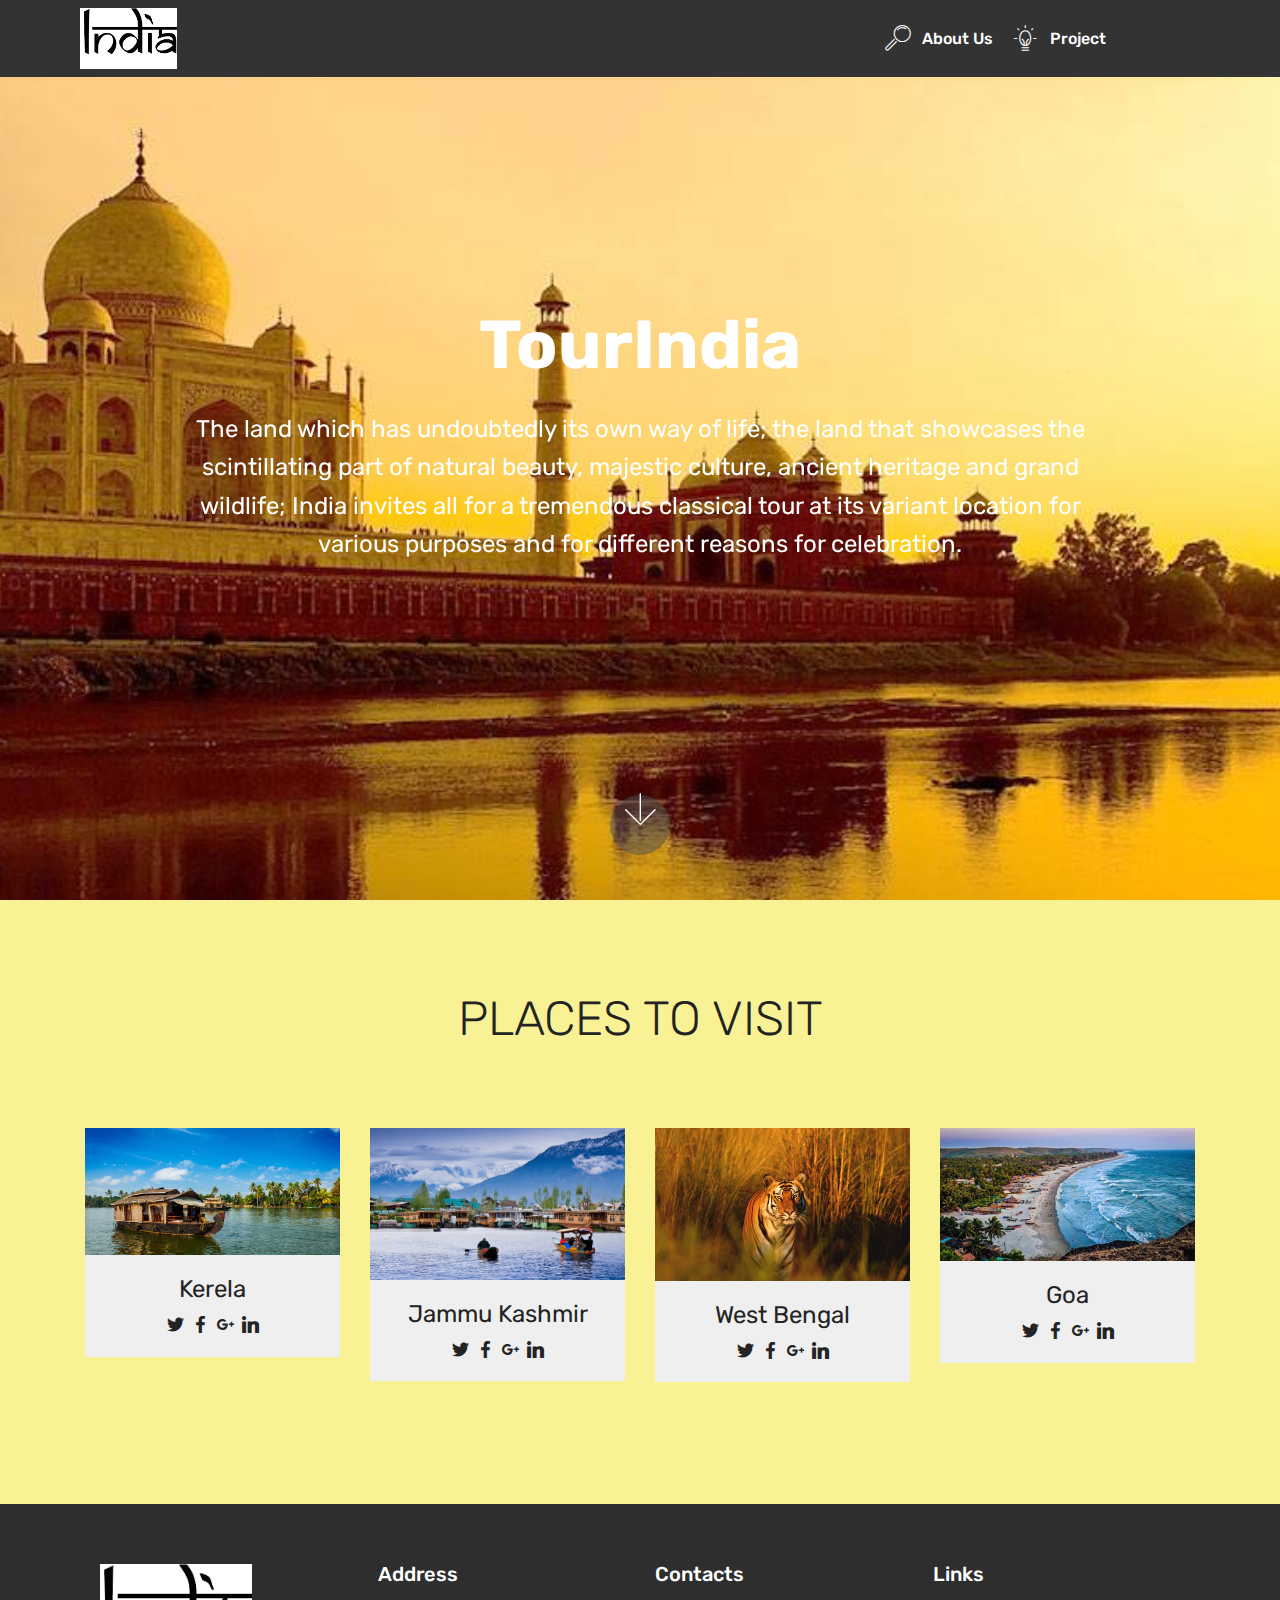
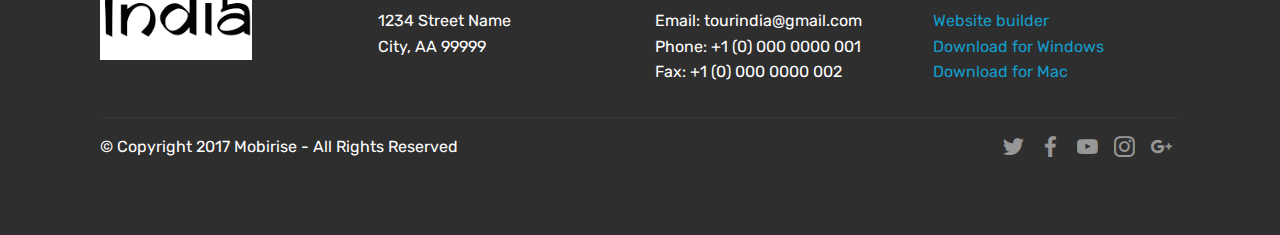
<file: index.html>
<!DOCTYPE html>
<html >
<head>
  <!-- Site made with Mobirise Website Builder v4.6.4, https://mobirise.com -->
  <meta charset="UTF-8">
  <meta http-equiv="X-UA-Compatible" content="IE=edge">
  <meta name="generator" content="Mobirise v4.6.4, mobirise.com">
  <meta name="viewport" content="width=device-width, initial-scale=1, minimum-scale=1">
  <link rel="shortcut icon" href="assets/images/3-1-442x114.png" type="image/x-icon">
  <meta name="description" content="">
  <title>Home</title>
  <link rel="stylesheet" href="assets/web/assets/mobirise-icons/mobirise-icons.css">
  <link rel="stylesheet" href="assets/tether/tether.min.css">
  <link rel="stylesheet" href="assets/bootstrap/css/bootstrap.min.css">
  <link rel="stylesheet" href="assets/bootstrap/css/bootstrap-grid.min.css">
  <link rel="stylesheet" href="assets/bootstrap/css/bootstrap-reboot.min.css">
  <link rel="stylesheet" href="assets/socicon/css/styles.css">
  <link rel="stylesheet" href="assets/dropdown/css/style.css">
  <link rel="stylesheet" href="assets/theme/css/style.css">
  <link rel="stylesheet" href="assets/mobirise/css/mbr-additional.css" type="text/css">
  
  
  
</head>
<body>

<!-- Google Analytics -->
<!-- Global site tag (gtag.js) - Google Analytics -->
<script async src="https://www.googletagmanager.com/gtag/js?id=UA-113820614-2"></script>
<script>
  window.dataLayer = window.dataLayer || [];
  function gtag(){dataLayer.push(arguments);}
  gtag('js', new Date());

  gtag('config', 'UA-113820614-2');
</script>
<!-- /Google Analytics -->


  <section class="menu cid-qJ8VXp7LiE" once="menu" id="menu1-1">

    

    <nav class="navbar navbar-expand beta-menu navbar-dropdown align-items-center navbar-fixed-top navbar-toggleable-sm">
        <button class="navbar-toggler navbar-toggler-right" type="button" data-toggle="collapse" data-target="#navbarSupportedContent" aria-controls="navbarSupportedContent" aria-expanded="false" aria-label="Toggle navigation">
            <div class="hamburger">
                <span></span>
                <span></span>
                <span></span>
                <span></span>
            </div>
        </button>
        <div class="menu-logo">
            <div class="navbar-brand">
                <span class="navbar-logo">
                    <a href="https://mobirise.com">
                         <img src="assets/images/3-1-442x114.png" alt="Mobirise" title="" style="height: 3.8rem;">
                    </a>
                </span>
                <span class="navbar-caption-wrap"><a class="navbar-caption text-white display-4" href="https://mobirise.com"></a></span>
            </div>
        </div>
        <div class="collapse navbar-collapse" id="navbarSupportedContent">
            <ul class="navbar-nav nav-dropdown nav-right" data-app-modern-menu="true"><li class="nav-item">
                    <a class="nav-link link text-white display-4" href="index.html#footer1-4">
                        <span class="mbri-search mbr-iconfont mbr-iconfont-btn"></span>
                        About Us
                    </a>
                </li><li class="nav-item"><a class="nav-link link text-white display-4" href="page2.html"><span class="mbri-idea mbr-iconfont mbr-iconfont-btn"></span>
                        Project &nbsp; &nbsp; &nbsp; &nbsp; &nbsp; &nbsp; &nbsp; &nbsp; &nbsp; &nbsp;&nbsp;</a></li></ul>
            
        </div>
    </nav>
</section>

<section class="engine"><a href="https://mobirise.ws/g">how to create own website</a></section><section class="cid-qJ8TWxuLYq mbr-fullscreen mbr-parallax-background" id="header2-0">

    

    

    <div class="container align-center">
        <div class="row justify-content-md-center">
            <div class="mbr-white col-md-10">
                <h1 class="mbr-section-title mbr-bold pb-3 mbr-fonts-style display-1">
                    TourIndia</h1>
                
                <p class="mbr-text pb-3 mbr-fonts-style display-5">
                    The land which has undoubtedly its own way of life; the land that showcases the scintillating part of natural beauty, majestic culture, ancient heritage and grand wildlife; India invites all for a tremendous classical tour at its variant location for various purposes and for different reasons for celebration.
                </p>
                
            </div>
        </div>
    </div>
    <div class="mbr-arrow hidden-sm-down" aria-hidden="true">
        <a href="#next">
            <i class="mbri-down mbr-iconfont"></i>
        </a>
    </div>
</section>

<section class="features16 cid-qJ8Z9DR9eZ" id="features16-3">
    
    
    
    <div class="container align-center">
        <h2 class="pb-3 mbr-fonts-style mbr-section-title display-2">PLACES TO VISIT</h2>
        <h3 class="pb-5 mbr-section-subtitle mbr-fonts-style mbr-light display-5"></h3>
        <div class="row media-row">
            
        <div class="team-item col-lg-3 col-md-6">
                <div class="item-image">
                    <a href="https://en.wikipedia.org/wiki/Kerela,_Mali" target="_blank"><img src="assets/images/2-1-800x400.jpg" alt="" title=""></a>
                </div>
                <div class="item-caption py-3">
                    <div class="item-name px-2">
                        <p class="mbr-fonts-style display-5">Kerela<br></p>
                    </div>
                    <div class="item-role px-2">
                        <p></p>
                    </div>
                    <div class="item-social pt-2">
                        <a href="https://twitter.com/mobirise" target="_blank">
                            <span class="p-1 socicon-twitter socicon mbr-iconfont mbr-iconfont-social"></span>
                        </a>
                        <a href="https://www.facebook.com/pages/Mobirise/1616226671953247" target="_blank">
                            <span class="p-1 socicon-facebook socicon mbr-iconfont mbr-iconfont-social"></span>
                        </a>
                        <a href="https://plus.google.com/u/0/+Mobirise" target="_blank">
                            <span class="p-1 socicon-googleplus socicon mbr-iconfont mbr-iconfont-social"></span>
                        </a>
                        <a href="https://www.linkedin.com/in/mobirise" target="_blank">
                            <span class="p-1 socicon-linkedin socicon mbr-iconfont mbr-iconfont-social"></span>
                        </a>
                        <a href="https://www.instagram.com/mobirise/" target="_blank">
                            
                        </a>
                        <a href="https://www.youtube.com/channel/UCt_tncVAetpK5JeM8L-8jyw" target="_blank">    
                            
                        </a>
                    </div>
                </div>
            </div><div class="team-item col-lg-3 col-md-6">
                <div class="item-image">
                    <a href="https://en.wikipedia.org/wiki/Jammu_and_Kashmir" target="_blank"><img src="assets/images/4-754x450.png" alt="" title=""></a>
                </div>
                <div class="item-caption py-3">
                    <div class="item-name px-2">
                        <p class="mbr-fonts-style display-5">Jammu Kashmir</p>
                    </div>
                    <div class="item-role px-2">
                        <p></p>
                    </div>
                    <div class="item-social pt-2">
                        <a href="https://twitter.com/mobirise" target="_blank">
                            <span class="p-1 socicon-twitter socicon mbr-iconfont mbr-iconfont-social"></span>
                        </a>
                        <a href="https://www.facebook.com/pages/Mobirise/1616226671953247" target="_blank">
                            <span class="p-1 socicon-facebook socicon mbr-iconfont mbr-iconfont-social"></span>
                        </a>
                        <a href="https://plus.google.com/u/0/+Mobirise" target="_blank">
                            <span class="p-1 socicon-googleplus socicon mbr-iconfont mbr-iconfont-social"></span>
                        </a>
                        <a href="https://www.linkedin.com/in/mobirise" target="_blank">
                            <span class="p-1 socicon-linkedin socicon mbr-iconfont mbr-iconfont-social"></span>
                        </a>
                        <a href="https://www.instagram.com/mobirise/" target="_blank">
                            
                        </a>
                        <a href="https://www.youtube.com/channel/UCt_tncVAetpK5JeM8L-8jyw" target="_blank">    
                            
                        </a>
                    </div>
                </div>
            </div><div class="team-item col-lg-3 col-md-6">
                <div class="item-image">
                    <a href="https://en.wikipedia.org/wiki/West_Bengal" target="_blank"><img src="assets/images/5-1000x600.jpg" alt="" title=""></a>
                </div>
                <div class="item-caption py-3">
                    <div class="item-name px-2">
                        <p class="mbr-fonts-style display-5">West Bengal</p>
                    </div>
                    <div class="item-role px-2">
                        <p></p>
                    </div>
                    <div class="item-social pt-2">
                        <a href="https://twitter.com/mobirise" target="_blank">
                            <span class="p-1 socicon-twitter socicon mbr-iconfont mbr-iconfont-social"></span>
                        </a>
                        <a href="https://www.facebook.com/pages/Mobirise/1616226671953247" target="_blank">
                            <span class="p-1 socicon-facebook socicon mbr-iconfont mbr-iconfont-social"></span>
                        </a>
                        <a href="https://plus.google.com/u/0/+Mobirise" target="_blank">
                            <span class="p-1 socicon-googleplus socicon mbr-iconfont mbr-iconfont-social"></span>
                        </a>
                        <a href="https://www.linkedin.com/in/mobirise" target="_blank">
                            <span class="p-1 socicon-linkedin socicon mbr-iconfont mbr-iconfont-social"></span>
                        </a>
                        <a href="https://www.instagram.com/mobirise/" target="_blank">
                            
                        </a>
                        <a href="https://www.youtube.com/channel/UCt_tncVAetpK5JeM8L-8jyw" target="_blank">    
                            
                        </a>
                    </div>
                </div>
            </div><div class="team-item col-lg-3 col-md-6">
                <div class="item-image">
                    <a href="https://en.wikipedia.org/wiki/Goa" target="_blank"><img src="assets/images/6-738x387.jpg" alt="" title=""></a>
                </div>
                <div class="item-caption py-3">
                    <div class="item-name px-2">
                        <p class="mbr-fonts-style display-5">Goa</p>
                    </div>
                    <div class="item-role px-2">
                        <p></p>
                    </div>
                    <div class="item-social pt-2">
                        <a href="https://twitter.com/mobirise" target="_blank">
                            <span class="p-1 socicon-twitter socicon mbr-iconfont mbr-iconfont-social"></span>
                        </a>
                        <a href="https://www.facebook.com/pages/Mobirise/1616226671953247" target="_blank">
                            <span class="p-1 socicon-facebook socicon mbr-iconfont mbr-iconfont-social"></span>
                        </a>
                        <a href="https://plus.google.com/u/0/+Mobirise" target="_blank">
                            <span class="p-1 socicon-googleplus socicon mbr-iconfont mbr-iconfont-social"></span>
                        </a>
                        <a href="https://www.linkedin.com/in/mobirise" target="_blank">
                            <span class="p-1 socicon-linkedin socicon mbr-iconfont mbr-iconfont-social"></span>
                        </a>
                        <a href="https://www.instagram.com/mobirise/" target="_blank">
                            
                        </a>
                        <a href="https://www.youtube.com/channel/UCt_tncVAetpK5JeM8L-8jyw" target="_blank">    
                            
                        </a>
                    </div>
                </div>
            </div></div>    
    </div>
</section>

<section class="cid-qJ93YgOelG" id="footer1-4">

    

    

    <div class="container">
        <div class="media-container-row content text-white">
            <div class="col-12 col-md-3">
                <div class="media-wrap">
                    <a href="https://mobirise.com/">
                        <img src="assets/images/3-2-442x114.png" alt="Mobirise" title="">
                    </a>
                </div>
            </div>
            <div class="col-12 col-md-3 mbr-fonts-style display-7">
                <h5 class="pb-3">
                    Address
                </h5>
                <p class="mbr-text">
                    1234 Street Name
                    <br>City, AA 99999
                </p>
            </div>
            <div class="col-12 col-md-3 mbr-fonts-style display-7">
                <h5 class="pb-3">
                    Contacts
                </h5>
                <p class="mbr-text">
                    Email: tourindia@gmail.com
                    <br>Phone: +1 (0) 000 0000 001
                    <br>Fax: +1 (0) 000 0000 002
                </p>
            </div>
            <div class="col-12 col-md-3 mbr-fonts-style display-7">
                <h5 class="pb-3">
                    Links
                </h5>
                <p class="mbr-text">
                    <a class="text-primary" href="https://mobirise.com/">Website builder</a>
                    <br><a class="text-primary" href="https://mobirise.com/mobirise-free-win.zip">Download for Windows</a>
                    <br><a class="text-primary" href="https://mobirise.com/mobirise-free-mac.zip">Download for Mac</a>
                </p>
            </div>
        </div>
        <div class="footer-lower">
            <div class="media-container-row">
                <div class="col-sm-12">
                    <hr>
                </div>
            </div>
            <div class="media-container-row mbr-white">
                <div class="col-sm-6 copyright">
                    <p class="mbr-text mbr-fonts-style display-7">
                        © Copyright 2017 Mobirise - All Rights Reserved
                    </p>
                </div>
                <div class="col-md-6">
                    <div class="social-list align-right">
                        <div class="soc-item">
                            <a href="https://twitter.com" target="_blank">
                                <span class="mbr-iconfont mbr-iconfont-social socicon-twitter socicon"></span>
                            </a>
                        </div>
                        <div class="soc-item">
                            <a href="https://www.facebook.com" target="_blank">
                                <span class="mbr-iconfont mbr-iconfont-social socicon-facebook socicon"></span>
                            </a>
                        </div>
                        <div class="soc-item">
                            <a href="https://www.youtube.com/watch?v=fWuGEbPALy0" target="_blank">
                                <span class="mbr-iconfont mbr-iconfont-social socicon-youtube socicon"></span>
                            </a>
                        </div>
                        <div class="soc-item">
                            <a href="https://instagram.com" target="_blank">
                                <span class="mbr-iconfont mbr-iconfont-social socicon-instagram socicon"></span>
                            </a>
                        </div>
                        <div class="soc-item">
                            <a href="https://plus.google.com/u/0/+Mobirise" target="_blank">
                                <span class="socicon-googleplus socicon mbr-iconfont mbr-iconfont-social"></span>
                            </a>
                        </div>
                        
                    </div>
                </div>
            </div>
        </div>
    </div>
</section>


  <script src="assets/web/assets/jquery/jquery.min.js"></script>
  <script src="assets/popper/popper.min.js"></script>
  <script src="assets/tether/tether.min.js"></script>
  <script src="assets/bootstrap/js/bootstrap.min.js"></script>
  <script src="assets/dropdown/js/script.min.js"></script>
  <script src="assets/touchswipe/jquery.touch-swipe.min.js"></script>
  <script src="assets/parallax/jarallax.min.js"></script>
  <script src="assets/smoothscroll/smooth-scroll.js"></script>
  <script src="assets/theme/js/script.js"></script>
  
  
</body>
</html>
</file>
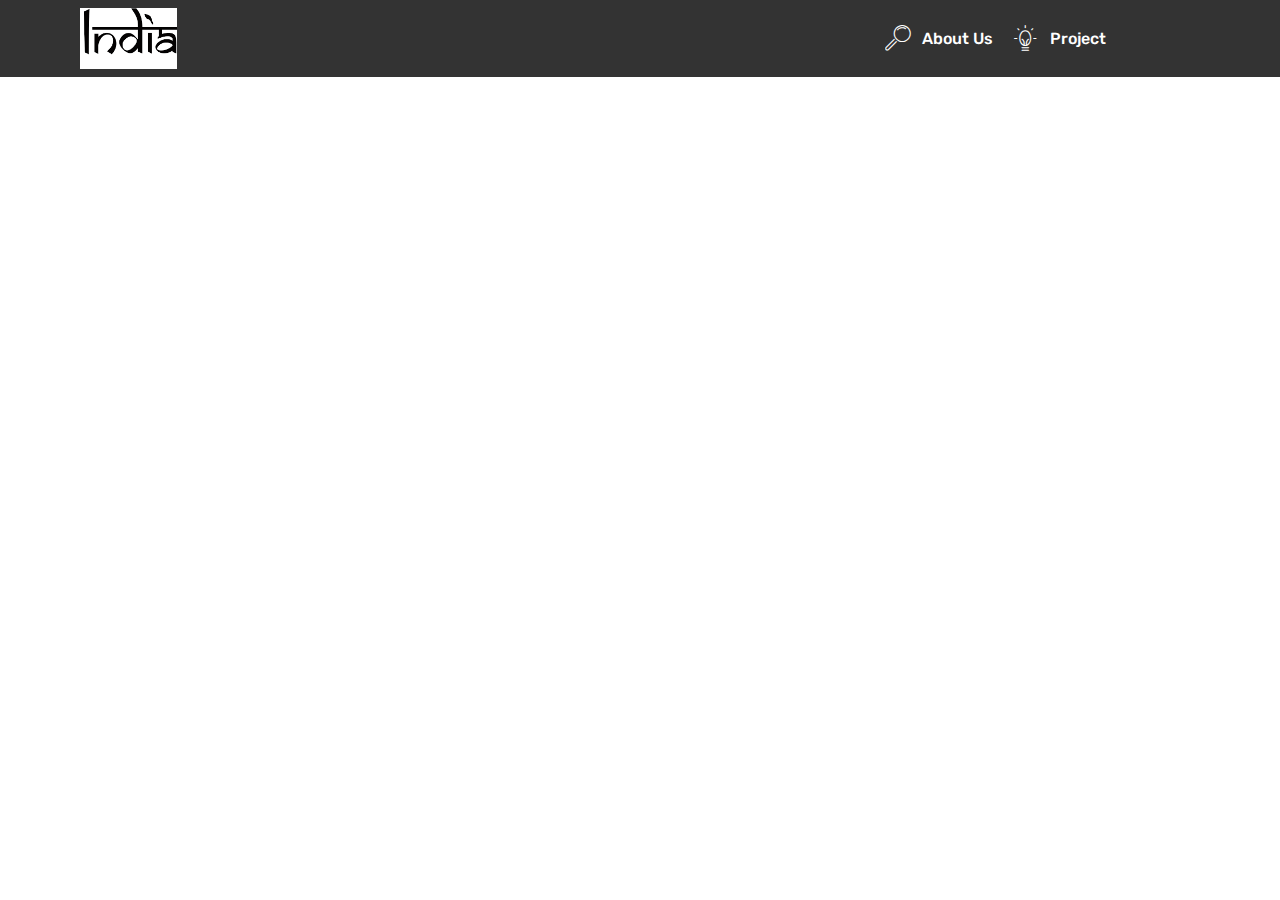
<file: page1.html>
<!DOCTYPE html>
<html >
<head>
  <!-- Site made with Mobirise Website Builder v4.6.4, https://mobirise.com -->
  <meta charset="UTF-8">
  <meta http-equiv="X-UA-Compatible" content="IE=edge">
  <meta name="generator" content="Mobirise v4.6.4, mobirise.com">
  <meta name="viewport" content="width=device-width, initial-scale=1, minimum-scale=1">
  <link rel="shortcut icon" href="assets/images/3-1-442x114.png" type="image/x-icon">
  <meta name="description" content="Web Maker Description">
  
  <link rel="stylesheet" href="assets/web/assets/mobirise-icons/mobirise-icons.css">
  <link rel="stylesheet" href="assets/tether/tether.min.css">
  <link rel="stylesheet" href="assets/bootstrap/css/bootstrap.min.css">
  <link rel="stylesheet" href="assets/bootstrap/css/bootstrap-grid.min.css">
  <link rel="stylesheet" href="assets/bootstrap/css/bootstrap-reboot.min.css">
  <link rel="stylesheet" href="assets/dropdown/css/style.css">
  <link rel="stylesheet" href="assets/theme/css/style.css">
  <link rel="stylesheet" href="assets/mobirise/css/mbr-additional.css" type="text/css">
  
  
  
</head>
<body>

<!-- Google Analytics -->
<!-- Global site tag (gtag.js) - Google Analytics -->
<script async src="https://www.googletagmanager.com/gtag/js?id=UA-113820614-2"></script>
<script>
  window.dataLayer = window.dataLayer || [];
  function gtag(){dataLayer.push(arguments);}
  gtag('js', new Date());

  gtag('config', 'UA-113820614-2');
</script>
<!-- /Google Analytics -->


  <section class="menu cid-qJ8VXp7LiE" once="menu" id="menu1-5">

    

    <nav class="navbar navbar-expand beta-menu navbar-dropdown align-items-center navbar-fixed-top navbar-toggleable-sm">
        <button class="navbar-toggler navbar-toggler-right" type="button" data-toggle="collapse" data-target="#navbarSupportedContent" aria-controls="navbarSupportedContent" aria-expanded="false" aria-label="Toggle navigation">
            <div class="hamburger">
                <span></span>
                <span></span>
                <span></span>
                <span></span>
            </div>
        </button>
        <div class="menu-logo">
            <div class="navbar-brand">
                <span class="navbar-logo">
                    <a href="https://mobirise.com">
                         <img src="assets/images/3-1-442x114.png" alt="Mobirise" title="" style="height: 3.8rem;">
                    </a>
                </span>
                <span class="navbar-caption-wrap"><a class="navbar-caption text-white display-4" href="https://mobirise.com"></a></span>
            </div>
        </div>
        <div class="collapse navbar-collapse" id="navbarSupportedContent">
            <ul class="navbar-nav nav-dropdown nav-right" data-app-modern-menu="true"><li class="nav-item">
                    <a class="nav-link link text-white display-4" href="index.html#footer1-4">
                        <span class="mbri-search mbr-iconfont mbr-iconfont-btn"></span>
                        About Us
                    </a>
                </li><li class="nav-item"><a class="nav-link link text-white display-4" href="page2.html"><span class="mbri-idea mbr-iconfont mbr-iconfont-btn"></span>
                        Project &nbsp; &nbsp; &nbsp; &nbsp; &nbsp; &nbsp; &nbsp; &nbsp; &nbsp; &nbsp;&nbsp;</a></li></ul>
            
        </div>
    </nav>
</section>


  <section class="engine"><a href="https://mobirise.ws/c">best site maker</a></section><script src="assets/web/assets/jquery/jquery.min.js"></script>
  <script src="assets/popper/popper.min.js"></script>
  <script src="assets/tether/tether.min.js"></script>
  <script src="assets/bootstrap/js/bootstrap.min.js"></script>
  <script src="assets/smoothscroll/smooth-scroll.js"></script>
  <script src="assets/dropdown/js/script.min.js"></script>
  <script src="assets/touchswipe/jquery.touch-swipe.min.js"></script>
  <script src="assets/theme/js/script.js"></script>
  
  
</body>
</html>
</file>
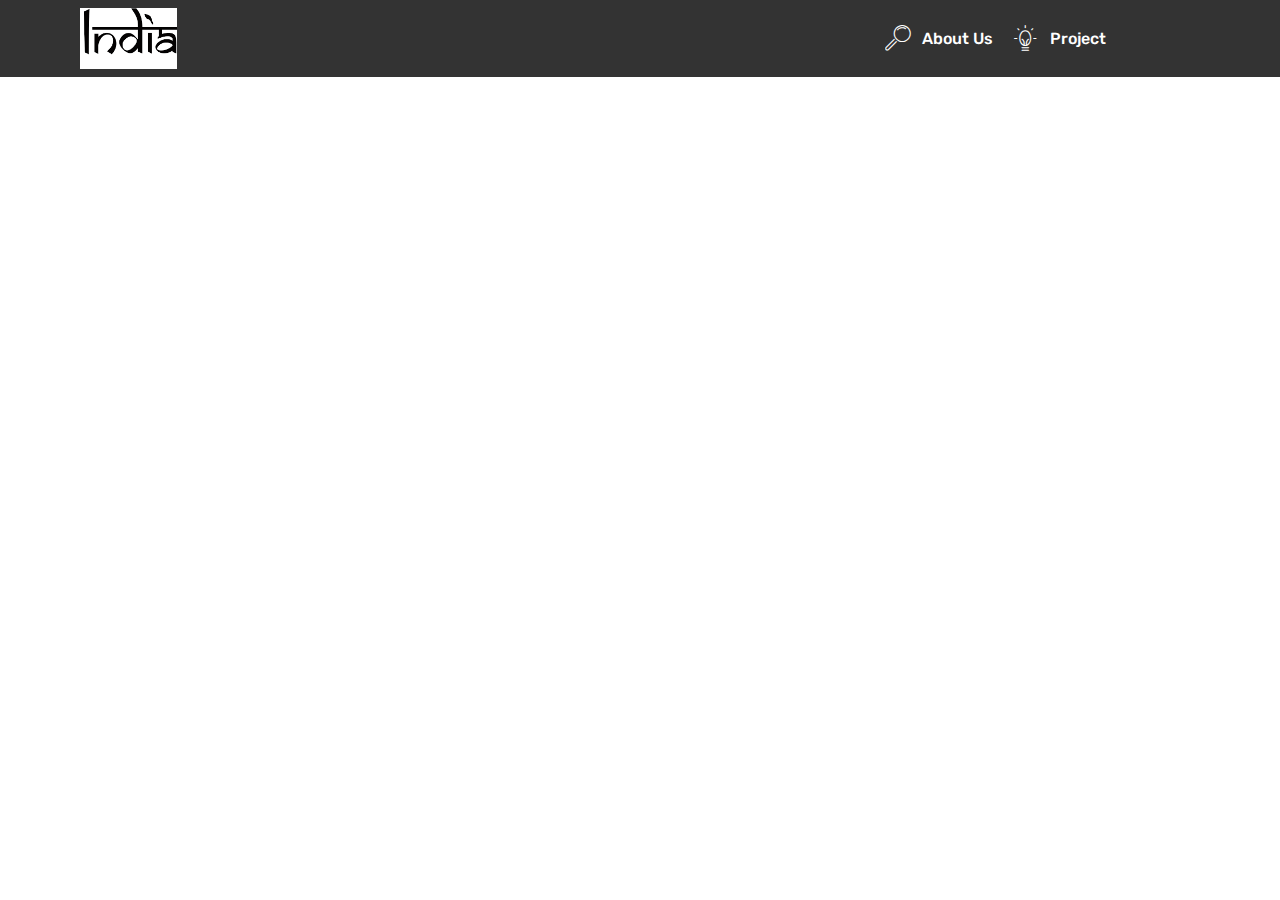
<file: project.html>
<!DOCTYPE html>
<html >
<head>
  <!-- Site made with Mobirise Website Builder v4.6.4, https://mobirise.com -->
  <meta charset="UTF-8">
  <meta http-equiv="X-UA-Compatible" content="IE=edge">
  <meta name="generator" content="Mobirise v4.6.4, mobirise.com">
  <meta name="viewport" content="width=device-width, initial-scale=1, minimum-scale=1">
  <link rel="shortcut icon" href="assets/images/3-1-442x114.png" type="image/x-icon">
  <meta name="description" content="Website Maker Description">
  <title>Project</title>
  <link rel="stylesheet" href="assets/web/assets/mobirise-icons/mobirise-icons.css">
  <link rel="stylesheet" href="assets/tether/tether.min.css">
  <link rel="stylesheet" href="assets/bootstrap/css/bootstrap.min.css">
  <link rel="stylesheet" href="assets/bootstrap/css/bootstrap-grid.min.css">
  <link rel="stylesheet" href="assets/bootstrap/css/bootstrap-reboot.min.css">
  <link rel="stylesheet" href="assets/dropdown/css/style.css">
  <link rel="stylesheet" href="assets/theme/css/style.css">
  <link rel="stylesheet" href="assets/mobirise/css/mbr-additional.css" type="text/css">
  
  
  
</head>
<body>

<!-- Google Analytics -->
<!-- Global site tag (gtag.js) - Google Analytics -->
<script async src="https://www.googletagmanager.com/gtag/js?id=UA-113820614-2"></script>
<script>
  window.dataLayer = window.dataLayer || [];
  function gtag(){dataLayer.push(arguments);}
  gtag('js', new Date());

  gtag('config', 'UA-113820614-2');
</script>
<!-- /Google Analytics -->


  <section class="menu cid-qJ8VXp7LiE" once="menu" id="menu1-6">

    

    <nav class="navbar navbar-expand beta-menu navbar-dropdown align-items-center navbar-fixed-top navbar-toggleable-sm">
        <button class="navbar-toggler navbar-toggler-right" type="button" data-toggle="collapse" data-target="#navbarSupportedContent" aria-controls="navbarSupportedContent" aria-expanded="false" aria-label="Toggle navigation">
            <div class="hamburger">
                <span></span>
                <span></span>
                <span></span>
                <span></span>
            </div>
        </button>
        <div class="menu-logo">
            <div class="navbar-brand">
                <span class="navbar-logo">
                    <a href="https://mobirise.com">
                         <img src="assets/images/3-1-442x114.png" alt="Mobirise" title="" style="height: 3.8rem;">
                    </a>
                </span>
                <span class="navbar-caption-wrap"><a class="navbar-caption text-white display-4" href="https://mobirise.com"></a></span>
            </div>
        </div>
        <div class="collapse navbar-collapse" id="navbarSupportedContent">
            <ul class="navbar-nav nav-dropdown nav-right" data-app-modern-menu="true"><li class="nav-item">
                    <a class="nav-link link text-white display-4" href="index.html#footer1-4">
                        <span class="mbri-search mbr-iconfont mbr-iconfont-btn"></span>
                        About Us
                    </a>
                </li><li class="nav-item"><a class="nav-link link text-white display-4" href="page2.html"><span class="mbri-idea mbr-iconfont mbr-iconfont-btn"></span>
                        Project &nbsp; &nbsp; &nbsp; &nbsp; &nbsp; &nbsp; &nbsp; &nbsp; &nbsp; &nbsp;&nbsp;</a></li></ul>
            
        </div>
    </nav>
</section>


  <section class="engine"><a href="https://mobirise.ws/e">best website building software</a></section><script src="assets/web/assets/jquery/jquery.min.js"></script>
  <script src="assets/popper/popper.min.js"></script>
  <script src="assets/tether/tether.min.js"></script>
  <script src="assets/bootstrap/js/bootstrap.min.js"></script>
  <script src="assets/smoothscroll/smooth-scroll.js"></script>
  <script src="assets/dropdown/js/script.min.js"></script>
  <script src="assets/touchswipe/jquery.touch-swipe.min.js"></script>
  <script src="assets/theme/js/script.js"></script>
  
  
</body>
</html>
</file>
<file: assets/web/assets/mobirise-icons/mobirise-icons.css>
@font-face {
  font-family: 'MobiriseIcons';
  src:  url('mobirise-icons.eot?spat4u');
  src:  url('mobirise-icons.eot?spat4u#iefix') format('embedded-opentype'),
    url('mobirise-icons.ttf?spat4u') format('truetype'),
    url('mobirise-icons.woff?spat4u') format('woff'),
    url('mobirise-icons.svg?spat4u#MobiriseIcons') format('svg');
  font-weight: normal;
  font-style: normal;
}

[class^="mbri-"], [class*=" mbri-"] {
  /* use !important to prevent issues with browser extensions that change fonts */
  font-family: MobiriseIcons !important;
  speak: none;
  font-style: normal;
  font-weight: normal;
  font-variant: normal;
  text-transform: none;
  line-height: 1;

  /* Better Font Rendering =========== */
  -webkit-font-smoothing: antialiased;
  -moz-osx-font-smoothing: grayscale;
}

.mbri-add-submenu:before {
  content: "\e900";
}
.mbri-alert:before {
  content: "\e901";
}
.mbri-align-center:before {
  content: "\e902";
}
.mbri-align-justify:before {
  content: "\e903";
}
.mbri-align-left:before {
  content: "\e904";
}
.mbri-align-right:before {
  content: "\e905";
}
.mbri-android:before {
  content: "\e906";
}
.mbri-apple:before {
  content: "\e907";
}
.mbri-arrow-down:before {
  content: "\e908";
}
.mbri-arrow-next:before {
  content: "\e909";
}
.mbri-arrow-prev:before {
  content: "\e90a";
}
.mbri-arrow-up:before {
  content: "\e90b";
}
.mbri-bold:before {
  content: "\e90c";
}
.mbri-bookmark:before {
  content: "\e90d";
}
.mbri-bootstrap:before {
  content: "\e90e";
}
.mbri-briefcase:before {
  content: "\e90f";
}
.mbri-browse:before {
  content: "\e910";
}
.mbri-bulleted-list:before {
  content: "\e911";
}
.mbri-calendar:before {
  content: "\e912";
}
.mbri-camera:before {
  content: "\e913";
}
.mbri-cart-add:before {
  content: "\e914";
}
.mbri-cart-full:before {
  content: "\e915";
}
.mbri-cash:before {
  content: "\e916";
}
.mbri-change-style:before {
  content: "\e917";
}
.mbri-chat:before {
  content: "\e918";
}
.mbri-clock:before {
  content: "\e919";
}
.mbri-close:before {
  content: "\e91a";
}
.mbri-cloud:before {
  content: "\e91b";
}
.mbri-code:before {
  content: "\e91c";
}
.mbri-contact-form:before {
  content: "\e91d";
}
.mbri-credit-card:before {
  content: "\e91e";
}
.mbri-cursor-click:before {
  content: "\e91f";
}
.mbri-cust-feedback:before {
  content: "\e920";
}
.mbri-database:before {
  content: "\e921";
}
.mbri-delivery:before {
  content: "\e922";
}
.mbri-desktop:before {
  content: "\e923";
}
.mbri-devices:before {
  content: "\e924";
}
.mbri-down:before {
  content: "\e925";
}
.mbri-download:before {
  content: "\e989";
}
.mbri-drag-n-drop:before {
  content: "\e927";
}
.mbri-drag-n-drop2:before {
  content: "\e928";
}
.mbri-edit:before {
  content: "\e929";
}
.mbri-edit2:before {
  content: "\e92a";
}
.mbri-error:before {
  content: "\e92b";
}
.mbri-extension:before {
  content: "\e92c";
}
.mbri-features:before {
  content: "\e92d";
}
.mbri-file:before {
  content: "\e92e";
}
.mbri-flag:before {
  content: "\e92f";
}
.mbri-folder:before {
  content: "\e930";
}
.mbri-gift:before {
  content: "\e931";
}
.mbri-github:before {
  content: "\e932";
}
.mbri-globe:before {
  content: "\e933";
}
.mbri-globe-2:before {
  content: "\e934";
}
.mbri-growing-chart:before {
  content: "\e935";
}
.mbri-hearth:before {
  content: "\e936";
}
.mbri-help:before {
  content: "\e937";
}
.mbri-home:before {
  content: "\e938";
}
.mbri-hot-cup:before {
  content: "\e939";
}
.mbri-idea:before {
  content: "\e93a";
}
.mbri-image-gallery:before {
  content: "\e93b";
}
.mbri-image-slider:before {
  content: "\e93c";
}
.mbri-info:before {
  content: "\e93d";
}
.mbri-italic:before {
  content: "\e93e";
}
.mbri-key:before {
  content: "\e93f";
}
.mbri-laptop:before {
  content: "\e940";
}
.mbri-layers:before {
  content: "\e941";
}
.mbri-left-right:before {
  content: "\e942";
}
.mbri-left:before {
  content: "\e943";
}
.mbri-letter:before {
  content: "\e944";
}
.mbri-like:before {
  content: "\e945";
}
.mbri-link:before {
  content: "\e946";
}
.mbri-lock:before {
  content: "\e947";
}
.mbri-login:before {
  content: "\e948";
}
.mbri-logout:before {
  content: "\e949";
}
.mbri-magic-stick:before {
  content: "\e94a";
}
.mbri-map-pin:before {
  content: "\e94b";
}
.mbri-menu:before {
  content: "\e94c";
}
.mbri-mobile:before {
  content: "\e94d";
}
.mbri-mobile2:before {
  content: "\e94e";
}
.mbri-mobirise:before {
  content: "\e94f";
}
.mbri-more-horizontal:before {
  content: "\e950";
}
.mbri-more-vertical:before {
  content: "\e951";
}
.mbri-music:before {
  content: "\e952";
}
.mbri-new-file:before {
  content: "\e953";
}
.mbri-numbered-list:before {
  content: "\e954";
}
.mbri-opened-folder:before {
  content: "\e955";
}
.mbri-pages:before {
  content: "\e956";
}
.mbri-paper-plane:before {
  content: "\e957";
}
.mbri-paperclip:before {
  content: "\e958";
}
.mbri-photo:before {
  content: "\e959";
}
.mbri-photos:before {
  content: "\e95a";
}
.mbri-pin:before {
  content: "\e95b";
}
.mbri-play:before {
  content: "\e95c";
}
.mbri-plus:before {
  content: "\e95d";
}
.mbri-preview:before {
  content: "\e95e";
}
.mbri-print:before {
  content: "\e95f";
}
.mbri-protect:before {
  content: "\e960";
}
.mbri-question:before {
  content: "\e961";
}
.mbri-quote-left:before {
  content: "\e962";
}
.mbri-quote-right:before {
  content: "\e963";
}
.mbri-refresh:before {
  content: "\e964";
}
.mbri-responsive:before {
  content: "\e965";
}
.mbri-right:before {
  content: "\e966";
}
.mbri-rocket:before {
  content: "\e967";
}
.mbri-sad-face:before {
  content: "\e968";
}
.mbri-sale:before {
  content: "\e969";
}
.mbri-save:before {
  content: "\e96a";
}
.mbri-search:before {
  content: "\e96b";
}
.mbri-setting:before {
  content: "\e96c";
}
.mbri-setting2:before {
  content: "\e96d";
}
.mbri-setting3:before {
  content: "\e96e";
}
.mbri-share:before {
  content: "\e96f";
}
.mbri-shopping-bag:before {
  content: "\e970";
}
.mbri-shopping-basket:before {
  content: "\e971";
}
.mbri-shopping-cart:before {
  content: "\e972";
}
.mbri-sites:before {
  content: "\e973";
}
.mbri-smile-face:before {
  content: "\e974";
}
.mbri-speed:before {
  content: "\e975";
}
.mbri-star:before {
  content: "\e976";
}
.mbri-success:before {
  content: "\e977";
}
.mbri-sun:before {
  content: "\e978";
}
.mbri-sun2:before {
  content: "\e979";
}
.mbri-tablet:before {
  content: "\e97a";
}
.mbri-tablet-vertical:before {
  content: "\e97b";
}
.mbri-target:before {
  content: "\e97c";
}
.mbri-timer:before {
  content: "\e97d";
}
.mbri-to-ftp:before {
  content: "\e97e";
}
.mbri-to-local-drive:before {
  content: "\e97f";
}
.mbri-touch-swipe:before {
  content: "\e980";
}
.mbri-touch:before {
  content: "\e981";
}
.mbri-trash:before {
  content: "\e982";
}
.mbri-underline:before {
  content: "\e983";
}
.mbri-unlink:before {
  content: "\e984";
}
.mbri-unlock:before {
  content: "\e985";
}
.mbri-up-down:before {
  content: "\e986";
}
.mbri-up:before {
  content: "\e987";
}
.mbri-update:before {
  content: "\e988";
}
.mbri-upload:before {
 content: "\e926"; 
}
.mbri-user:before {
  content: "\e98a";
}
.mbri-user2:before {
  content: "\e98b";
}
.mbri-users:before {
  content: "\e98c";
}
.mbri-video:before {
  content: "\e98d";
}
.mbri-video-play:before {
  content: "\e98e";
}
.mbri-watch:before {
  content: "\e98f";
}
.mbri-website-theme:before {
  content: "\e990";
}
.mbri-wifi:before {
  content: "\e991";
}
.mbri-windows:before {
  content: "\e992";
}
.mbri-zoom-out:before {
  content: "\e993";
}
.mbri-redo:before {
  content: "\e994";
}
.mbri-undo:before {
  content: "\e995";
}
</file>
<file: assets/socicon/css/styles.css>
@charset "UTF-8";

@font-face {
  font-family: "socicon";
  src:url("../fonts/socicon.eot");
  src:url("../fonts/socicon.eot?#iefix") format("embedded-opentype"),
    url("../fonts/socicon.woff") format("woff"),
    url("../fonts/socicon.ttf") format("truetype"),
    url("../fonts/socicon.svg#socicon") format("svg");
  font-weight: normal;
  font-style: normal;

}

[data-icon]:before {
  font-family: "socicon" !important;
  content: attr(data-icon);
  font-style: normal !important;
  font-weight: normal !important;
  font-variant: normal !important;
  text-transform: none !important;
  speak: none;
  line-height: 1;
  -webkit-font-smoothing: antialiased;
  -moz-osx-font-smoothing: grayscale;
}

[class^="socicon-"]:before,
[class*=" socicon-"]:before {
  font-family: "socicon" !important;
  font-style: normal !important;
  font-weight: normal !important;
  font-variant: normal !important;
  text-transform: none !important;
  speak: none;
  line-height: 1;
  -webkit-font-smoothing: antialiased;
  -moz-osx-font-smoothing: grayscale;
}

.socicon-modelmayhem:before {
  content: "\e000";
}
.socicon-mixcloud:before {
  content: "\e001";
}
.socicon-drupal:before {
  content: "\e002";
}
.socicon-swarm:before {
  content: "\e003";
}
.socicon-istock:before {
  content: "\e004";
}
.socicon-yammer:before {
  content: "\e005";
}
.socicon-ello:before {
  content: "\e006";
}
.socicon-stackoverflow:before {
  content: "\e007";
}
.socicon-persona:before {
  content: "\e008";
}
.socicon-triplej:before {
  content: "\e009";
}
.socicon-houzz:before {
  content: "\e00a";
}
.socicon-rss:before {
  content: "\e00b";
}
.socicon-paypal:before {
  content: "\e00c";
}
.socicon-odnoklassniki:before {
  content: "\e00d";
}
.socicon-airbnb:before {
  content: "\e00e";
}
.socicon-periscope:before {
  content: "\e00f";
}
.socicon-outlook:before {
  content: "\e010";
}
.socicon-coderwall:before {
  content: "\e011";
}
.socicon-tripadvisor:before {
  content: "\e012";
}
.socicon-appnet:before {
  content: "\e013";
}
.socicon-goodreads:before {
  content: "\e014";
}
.socicon-tripit:before {
  content: "\e015";
}
.socicon-lanyrd:before {
  content: "\e016";
}
.socicon-slideshare:before {
  content: "\e017";
}
.socicon-buffer:before {
  content: "\e018";
}
.socicon-disqus:before {
  content: "\e019";
}
.socicon-vkontakte:before {
  content: "\e01a";
}
.socicon-whatsapp:before {
  content: "\e01b";
}
.socicon-patreon:before {
  content: "\e01c";
}
.socicon-storehouse:before {
  content: "\e01d";
}
.socicon-pocket:before {
  content: "\e01e";
}
.socicon-mail:before {
  content: "\e01f";
}
.socicon-blogger:before {
  content: "\e020";
}
.socicon-technorati:before {
  content: "\e021";
}
.socicon-reddit:before {
  content: "\e022";
}
.socicon-dribbble:before {
  content: "\e023";
}
.socicon-stumbleupon:before {
  content: "\e024";
}
.socicon-digg:before {
  content: "\e025";
}
.socicon-envato:before {
  content: "\e026";
}
.socicon-behance:before {
  content: "\e027";
}
.socicon-delicious:before {
  content: "\e028";
}
.socicon-deviantart:before {
  content: "\e029";
}
.socicon-forrst:before {
  content: "\e02a";
}
.socicon-play:before {
  content: "\e02b";
}
.socicon-zerply:before {
  content: "\e02c";
}
.socicon-wikipedia:before {
  content: "\e02d";
}
.socicon-apple:before {
  content: "\e02e";
}
.socicon-flattr:before {
  content: "\e02f";
}
.socicon-github:before {
  content: "\e030";
}
.socicon-renren:before {
  content: "\e031";
}
.socicon-friendfeed:before {
  content: "\e032";
}
.socicon-newsvine:before {
  content: "\e033";
}
.socicon-identica:before {
  content: "\e034";
}
.socicon-bebo:before {
  content: "\e035";
}
.socicon-zynga:before {
  content: "\e036";
}
.socicon-steam:before {
  content: "\e037";
}
.socicon-xbox:before {
  content: "\e038";
}
.socicon-windows:before {
  content: "\e039";
}
.socicon-qq:before {
  content: "\e03a";
}
.socicon-douban:before {
  content: "\e03b";
}
.socicon-meetup:before {
  content: "\e03c";
}
.socicon-playstation:before {
  content: "\e03d";
}
.socicon-android:before {
  content: "\e03e";
}
.socicon-snapchat:before {
  content: "\e03f";
}
.socicon-twitter:before {
  content: "\e040";
}
.socicon-facebook:before {
  content: "\e041";
}
.socicon-googleplus:before {
  content: "\e042";
}
.socicon-pinterest:before {
  content: "\e043";
}
.socicon-foursquare:before {
  content: "\e044";
}
.socicon-yahoo:before {
  content: "\e045";
}
.socicon-skype:before {
  content: "\e046";
}
.socicon-yelp:before {
  content: "\e047";
}
.socicon-feedburner:before {
  content: "\e048";
}
.socicon-linkedin:before {
  content: "\e049";
}
.socicon-viadeo:before {
  content: "\e04a";
}
.socicon-xing:before {
  content: "\e04b";
}
.socicon-myspace:before {
  content: "\e04c";
}
.socicon-soundcloud:before {
  content: "\e04d";
}
.socicon-spotify:before {
  content: "\e04e";
}
.socicon-grooveshark:before {
  content: "\e04f";
}
.socicon-lastfm:before {
  content: "\e050";
}
.socicon-youtube:before {
  content: "\e051";
}
.socicon-vimeo:before {
  content: "\e052";
}
.socicon-dailymotion:before {
  content: "\e053";
}
.socicon-vine:before {
  content: "\e054";
}
.socicon-flickr:before {
  content: "\e055";
}
.socicon-500px:before {
  content: "\e056";
}
.socicon-wordpress:before {
  content: "\e058";
}
.socicon-tumblr:before {
  content: "\e059";
}
.socicon-twitch:before {
  content: "\e05a";
}
.socicon-8tracks:before {
  content: "\e05b";
}
.socicon-amazon:before {
  content: "\e05c";
}
.socicon-icq:before {
  content: "\e05d";
}
.socicon-smugmug:before {
  content: "\e05e";
}
.socicon-ravelry:before {
  content: "\e05f";
}
.socicon-weibo:before {
  content: "\e060";
}
.socicon-baidu:before {
  content: "\e061";
}
.socicon-angellist:before {
  content: "\e062";
}
.socicon-ebay:before {
  content: "\e063";
}
.socicon-imdb:before {
  content: "\e064";
}
.socicon-stayfriends:before {
  content: "\e065";
}
.socicon-residentadvisor:before {
  content: "\e066";
}
.socicon-google:before {
  content: "\e067";
}
.socicon-yandex:before {
  content: "\e068";
}
.socicon-sharethis:before {
  content: "\e069";
}
.socicon-bandcamp:before {
  content: "\e06a";
}
.socicon-itunes:before {
  content: "\e06b";
}
.socicon-deezer:before {
  content: "\e06c";
}
.socicon-telegram:before {
  content: "\e06e";
}
.socicon-openid:before {
  content: "\e06f";
}
.socicon-amplement:before {
  content: "\e070";
}
.socicon-viber:before {
  content: "\e071";
}
.socicon-zomato:before {
  content: "\e072";
}
.socicon-draugiem:before {
  content: "\e074";
}
.socicon-endomodo:before {
  content: "\e075";
}
.socicon-filmweb:before {
  content: "\e076";
}
.socicon-stackexchange:before {
  content: "\e077";
}
.socicon-wykop:before {
  content: "\e078";
}
.socicon-teamspeak:before {
  content: "\e079";
}
.socicon-teamviewer:before {
  content: "\e07a";
}
.socicon-ventrilo:before {
  content: "\e07b";
}
.socicon-younow:before {
  content: "\e07c";
}
.socicon-raidcall:before {
  content: "\e07d";
}
.socicon-mumble:before {
  content: "\e07e";
}
.socicon-medium:before {
  content: "\e06d";
}
.socicon-bebee:before {
  content: "\e07f";
}
.socicon-hitbox:before {
  content: "\e080";
}
.socicon-reverbnation:before {
  content: "\e081";
}
.socicon-formulr:before {
  content: "\e082";
}
.socicon-instagram:before {
  content: "\e057";
}
.socicon-battlenet:before {
  content: "\e083";
}
.socicon-chrome:before {
  content: "\e084";
}
.socicon-discord:before {
  content: "\e086";
}
.socicon-issuu:before {
  content: "\e087";
}
.socicon-macos:before {
  content: "\e088";
}
.socicon-firefox:before {
  content: "\e089";
}
.socicon-opera:before {
  content: "\e08d";
}
.socicon-keybase:before {
  content: "\e090";
}
.socicon-alliance:before {
  content: "\e091";
}
.socicon-livejournal:before {
  content: "\e092";
}
.socicon-googlephotos:before {
  content: "\e093";
}
.socicon-horde:before {
  content: "\e094";
}
.socicon-etsy:before {
  content: "\e095";
}
.socicon-zapier:before {
  content: "\e096";
}
.socicon-google-scholar:before {
  content: "\e097";
}
.socicon-researchgate:before {
  content: "\e098";
}
.socicon-wechat:before {
  content: "\e099";
}
.socicon-strava:before {
  content: "\e09a";
}
.socicon-line:before {
  content: "\e09b";
}
.socicon-lyft:before {
  content: "\e09c";
}
.socicon-uber:before {
  content: "\e09d";
}
.socicon-songkick:before {
  content: "\e09e";
}
.socicon-viewbug:before {
  content: "\e09f";
}
.socicon-googlegroups:before {
  content: "\e0a0";
}
.socicon-quora:before {
  content: "\e073";
}
.socicon-diablo:before {
  content: "\e085";
}
.socicon-blizzard:before {
  content: "\e0a1";
}
.socicon-hearthstone:before {
  content: "\e08b";
}
.socicon-heroes:before {
  content: "\e08a";
}
.socicon-overwatch:before {
  content: "\e08c";
}
.socicon-warcraft:before {
  content: "\e08e";
}
.socicon-starcraft:before {
  content: "\e08f";
}
.socicon-beam:before {
  content: "\e0a2";
}
.socicon-curse:before {
  content: "\e0a3";
}
.socicon-player:before {
  content: "\e0a4";
}
.socicon-streamjar:before {
  content: "\e0a5";
}
.socicon-nintendo:before {
  content: "\e0a6";
}
.socicon-hellocoton:before {
  content: "\e0a7";
}
</file>
<file: assets/dropdown/css/style.css>
.navbar-dropdown {
  left: 0;
  padding: 0;
  position: absolute;
  right: 0;
  top: 0;
  transition: all 0.45s ease;
  z-index: 1030;
  background: #282828; }
  .navbar-dropdown .navbar-logo {
    margin-right: 0.8rem;
    transition: margin 0.3s ease-in-out;
    vertical-align: middle; }
    .navbar-dropdown .navbar-logo img {
      height: 3.125rem;
      transition: all 0.3s ease-in-out; }
    .navbar-dropdown .navbar-logo.mbr-iconfont {
      font-size: 3.125rem;
      line-height: 3.125rem; }
  .navbar-dropdown .navbar-caption {
    font-weight: 700;
    white-space: normal;
    vertical-align: -4px;
    line-height: 3.125rem !important; }
    .navbar-dropdown .navbar-caption, .navbar-dropdown .navbar-caption:hover {
      color: inherit;
      text-decoration: none; }
  .navbar-dropdown .mbr-iconfont + .navbar-caption {
    vertical-align: -1px; }
  .navbar-dropdown.navbar-fixed-top {
    position: fixed; }
  .navbar-dropdown .navbar-brand span {
    vertical-align: -4px; }
  .navbar-dropdown.bg-color.transparent {
    background: none; }
  .navbar-dropdown.navbar-short .navbar-brand {
    padding: 0.625rem 0; }
    .navbar-dropdown.navbar-short .navbar-brand span {
      vertical-align: -1px; }
  .navbar-dropdown.navbar-short .navbar-caption {
    line-height: 2.375rem !important;
    vertical-align: -2px; }
  .navbar-dropdown.navbar-short .navbar-logo {
    margin-right: 0.5rem; }
    .navbar-dropdown.navbar-short .navbar-logo img {
      height: 2.375rem; }
    .navbar-dropdown.navbar-short .navbar-logo.mbr-iconfont {
      font-size: 2.375rem;
      line-height: 2.375rem; }
  .navbar-dropdown.navbar-short .mbr-table-cell {
    height: 3.625rem; }
  .navbar-dropdown .navbar-close {
    left: 0.6875rem;
    position: fixed;
    top: 0.75rem;
    z-index: 1000; }
  .navbar-dropdown .hamburger-icon {
    content: "";
    display: inline-block;
    vertical-align: middle;
    width: 16px;
    -webkit-box-shadow: 0 -6px 0 1px #282828,0 0 0 1px #282828,0 6px 0 1px #282828;
    -moz-box-shadow: 0 -6px 0 1px #282828,0 0 0 1px #282828,0 6px 0 1px #282828;
    box-shadow: 0 -6px 0 1px #282828,0 0 0 1px #282828,0 6px 0 1px #282828; }

.dropdown-menu .dropdown-toggle[data-toggle="dropdown-submenu"]::after {
  border-bottom: 0.35em solid transparent;
  border-left: 0.35em solid;
  border-right: 0;
  border-top: 0.35em solid transparent;
  margin-left: 0.3rem; }

.dropdown-menu .dropdown-item:focus {
  outline: 0; }

.nav-dropdown {
  font-size: 0.75rem;
  font-weight: 500;
  height: auto !important; }
  .nav-dropdown .nav-btn {
    padding-left: 1rem; }
  .nav-dropdown .link {
    margin: .667em 1.667em;
    font-weight: 500;
    padding: 0;
    transition: color .2s ease-in-out; }
    .nav-dropdown .link.dropdown-toggle {
      margin-right: 2.583em; }
      .nav-dropdown .link.dropdown-toggle::after {
        margin-left: .25rem;
        border-top: 0.35em solid;
        border-right: 0.35em solid transparent;
        border-left: 0.35em solid transparent;
        border-bottom: 0; }
      .nav-dropdown .link.dropdown-toggle[aria-expanded="true"] {
        margin: 0;
        padding: 0.667em 3.263em  0.667em 1.667em; }
  .nav-dropdown .link::after,
  .nav-dropdown .dropdown-item::after {
    color: inherit; }
  .nav-dropdown .btn {
    font-size: 0.75rem;
    font-weight: 700;
    letter-spacing: 0;
    margin-bottom: 0;
    padding-left: 1.25rem;
    padding-right: 1.25rem; }
  .nav-dropdown .dropdown-menu {
    border-radius: 0;
    border: 0;
    left: 0;
    margin: 0;
    padding-bottom: 1.25rem;
    padding-top: 1.25rem;
    position: relative; }
  .nav-dropdown .dropdown-submenu {
    margin-left: 0.125rem;
    top: 0; }
  .nav-dropdown .dropdown-item {
    font-weight: 500;
    line-height: 2;
    padding: 0.3846em 4.615em 0.3846em 1.5385em;
    position: relative;
    transition: color .2s ease-in-out, background-color .2s ease-in-out; }
    .nav-dropdown .dropdown-item::after {
      margin-top: -0.3077em;
      position: absolute;
      right: 1.1538em;
      top: 50%; }
    .nav-dropdown .dropdown-item:focus, .nav-dropdown .dropdown-item:hover {
      background: none; }

@media (max-width: 767px) {
  .nav-dropdown.navbar-toggleable-sm {
    bottom: 0;
    display: none;
    left: 0;
    overflow-x: hidden;
    position: fixed;
    top: 0;
    transform: translateX(-100%);
    -ms-transform: translateX(-100%);
    -webkit-transform: translateX(-100%);
    width: 18.75rem;
    z-index: 999; } }
.nav-dropdown.navbar-toggleable-xl {
  bottom: 0;
  display: none;
  left: 0;
  overflow-x: hidden;
  position: fixed;
  top: 0;
  transform: translateX(-100%);
  -ms-transform: translateX(-100%);
  -webkit-transform: translateX(-100%);
  width: 18.75rem;
  z-index: 999; }

.nav-dropdown-sm {
  display: block !important;
  overflow-x: hidden;
  overflow: auto;
  padding-top: 3.875rem; }
  .nav-dropdown-sm::after {
    content: "";
    display: block;
    height: 3rem;
    width: 100%; }
  .nav-dropdown-sm.collapse.in ~ .navbar-close {
    display: block !important; }
  .nav-dropdown-sm.collapsing, .nav-dropdown-sm.collapse.in {
    transform: translateX(0);
    -ms-transform: translateX(0);
    -webkit-transform: translateX(0);
    transition: all 0.25s ease-out;
    -webkit-transition: all 0.25s ease-out;
    background: #282828; }
  .nav-dropdown-sm.collapsing[aria-expanded="false"] {
    transform: translateX(-100%);
    -ms-transform: translateX(-100%);
    -webkit-transform: translateX(-100%); }
  .nav-dropdown-sm .nav-item {
    display: block;
    margin-left: 0 !important;
    padding-left: 0; }
  .nav-dropdown-sm .link,
  .nav-dropdown-sm .dropdown-item {
    border-top: 1px dotted rgba(255, 255, 255, 0.1);
    font-size: 0.8125rem;
    line-height: 1.6;
    margin: 0 !important;
    padding: 0.875rem 2.4rem 0.875rem 1.5625rem !important;
    position: relative;
    white-space: normal; }
    .nav-dropdown-sm .link:focus, .nav-dropdown-sm .link:hover,
    .nav-dropdown-sm .dropdown-item:focus,
    .nav-dropdown-sm .dropdown-item:hover {
      background: rgba(0, 0, 0, 0.2) !important;
      color: #c0a375; }
  .nav-dropdown-sm .nav-btn {
    position: relative;
    padding: 1.5625rem 1.5625rem 0 1.5625rem; }
    .nav-dropdown-sm .nav-btn::before {
      border-top: 1px dotted rgba(255, 255, 255, 0.1);
      content: "";
      left: 0;
      position: absolute;
      top: 0;
      width: 100%; }
    .nav-dropdown-sm .nav-btn + .nav-btn {
      padding-top: 0.625rem; }
      .nav-dropdown-sm .nav-btn + .nav-btn::before {
        display: none; }
  .nav-dropdown-sm .btn {
    padding: 0.625rem 0; }
  .nav-dropdown-sm .dropdown-toggle[data-toggle="dropdown-submenu"]::after {
    margin-left: .25rem;
    border-top: 0.35em solid;
    border-right: 0.35em solid transparent;
    border-left: 0.35em solid transparent;
    border-bottom: 0; }
  .nav-dropdown-sm .dropdown-toggle[data-toggle="dropdown-submenu"][aria-expanded="true"]::after {
    border-top: 0;
    border-right: 0.35em solid transparent;
    border-left: 0.35em solid transparent;
    border-bottom: 0.35em solid; }
  .nav-dropdown-sm .dropdown-menu {
    margin: 0;
    padding: 0;
    position: relative;
    top: 0;
    left: 0;
    width: 100%;
    border: 0;
    float: none;
    border-radius: 0;
    background: none; }
  .nav-dropdown-sm .dropdown-submenu {
    left: 100%;
    margin-left: 0.125rem;
    margin-top: -1.25rem;
    top: 0; }

.navbar-toggleable-sm .nav-dropdown .dropdown-menu {
  position: absolute; }

.navbar-toggleable-sm .nav-dropdown .dropdown-submenu {
  left: 100%;
  margin-left: 0.125rem;
  margin-top: -1.25rem;
  top: 0; }

.navbar-toggleable-sm.opened .nav-dropdown .dropdown-menu {
  position: relative; }

.navbar-toggleable-sm.opened .nav-dropdown .dropdown-submenu {
  left: 0;
  margin-left: 00rem;
  margin-top: 0rem;
  top: 0; }

.is-builder .nav-dropdown.collapsing {
  transition: none !important; }

/*# sourceMappingURL=style.css.map */
</file>
<file: assets/theme/css/style.css>
/*!
 * Mobirise v4 theme (https://mobirise.com/)
 * Copyright 2017 Mobirise
 */
section {
  background-color: #eeeeee; }

section,
.container,
.container-fluid {
  position: relative;
  word-wrap: break-word; }

a.mbr-iconfont:hover {
  text-decoration: none; }

.article .lead p, .article .lead ul, .article .lead ol, .article .lead pre, .article .lead blockquote {
  margin-bottom: 0; }

a {
  font-style: normal;
  font-weight: 400;
  cursor: pointer; }
  a, a:hover {
    text-decoration: none; }

figure {
  margin-bottom: 0; }

body {
  color: #232323; }

h1, h2, h3, h4, h5, h6,
.h1, .h2, .h3, .h4, .h5, .h6,
.display-1, .display-2, .display-3, .display-4 {
  line-height: 1;
  word-break: break-word;
  word-wrap: break-word; }

b, strong {
  font-weight: bold; }

blockquote {
  padding: 10px 0 10px 20px;
  position: relative;
  border-left: 2px solid;
  border-color: #ff3366; }

input:-webkit-autofill, input:-webkit-autofill:hover, input:-webkit-autofill:focus, input:-webkit-autofill:active {
  transition-delay: 9999s;
  transition-property: background-color, color; }

textarea[type="hidden"] {
  display: none; }

body {
  position: relative; }

section {
  background-position: 50% 50%;
  background-repeat: no-repeat;
  background-size: cover; }
  section .mbr-background-video,
  section .mbr-background-video-preview {
    position: absolute;
    bottom: 0;
    left: 0;
    right: 0;
    top: 0; }

.hidden {
  visibility: hidden; }

.mbr-z-index20 {
  z-index: 20; }

/*! Base colors */
.mbr-white {
  color: #ffffff; }

.mbr-black {
  color: #000000; }

.mbr-bg-white {
  background-color: #ffffff; }

.mbr-bg-black {
  background-color: #000000; }

/*! Text-aligns */
.align-left {
  text-align: left; }

.align-center {
  text-align: center; }

.align-right {
  text-align: right; }

@media (max-width: 767px) {
  .align-left, .align-center, .align-right, .mbr-section-btn, .mbr-section-title {
    text-align: center; } }
/*! Font-weight  */
.mbr-light {
  font-weight: 300; }

.mbr-regular {
  font-weight: 400; }

.mbr-semibold {
  font-weight: 500; }

.mbr-bold {
  font-weight: 700; }

/*! Media  */
.media-size-item {
  -webkit-flex: 1 1 auto;
  -moz-flex: 1 1 auto;
  -ms-flex: 1 1 auto;
  -o-flex: 1 1 auto;
  flex: 1 1 auto; }

.media-content {
  -webkit-flex-basis: 100%;
  flex-basis: 100%; }

.media-container-row {
  display: -ms-flexbox;
  display: -webkit-flex;
  display: flex;
  -webkit-flex-direction: row;
  -ms-flex-direction: row;
  flex-direction: row;
  -webkit-flex-wrap: wrap;
  -ms-flex-wrap: wrap;
  flex-wrap: wrap;
  -webkit-justify-content: center;
  -ms-flex-pack: center;
  justify-content: center;
  -webkit-align-content: center;
  -ms-flex-line-pack: center;
  align-content: center;
  -webkit-align-items: start;
  -ms-flex-align: start;
  align-items: start; }
  .media-container-row .media-size-item {
    width: 400px; }

.media-container-column {
  display: -ms-flexbox;
  display: -webkit-flex;
  display: flex;
  -webkit-flex-direction: column;
  -ms-flex-direction: column;
  flex-direction: column;
  -webkit-flex-wrap: wrap;
  -ms-flex-wrap: wrap;
  flex-wrap: wrap;
  -webkit-justify-content: center;
  -ms-flex-pack: center;
  justify-content: center;
  -webkit-align-content: center;
  -ms-flex-line-pack: center;
  align-content: center;
  -webkit-align-items: stretch;
  -ms-flex-align: stretch;
  align-items: stretch; }
  .media-container-column > * {
    width: 100%; }

@media (min-width: 992px) {
  .media-container-row {
    -webkit-flex-wrap: nowrap;
    -ms-flex-wrap: nowrap;
    flex-wrap: nowrap; } }
figure {
  overflow: hidden; }

figure[mbr-media-size] {
  transition: width 0.1s; }

.mbr-figure img, .mbr-figure iframe {
  display: block;
  width: 100%; }

.card {
  background-color: transparent;
  border: none; }

.card-img {
  text-align: center;
  flex-shrink: 0; }

.media {
  max-width: 100%;
  margin: 0 auto; }

.mbr-figure {
  -ms-flex-item-align: center;
  -ms-grid-row-align: center;
  -webkit-align-self: center;
  align-self: center; }

.media-container > div {
  max-width: 100%; }

.mbr-figure img, .card-img img {
  width: 100%; }

@media (max-width: 991px) {
  .media-size-item {
    width: auto !important; }

  .media {
    width: auto; }

  .mbr-figure {
    width: 100% !important; } }
/*! Buttons */
.mbr-section-btn {
  margin-left: -.25rem;
  margin-right: -.25rem;
  font-size: 0; }

nav .mbr-section-btn {
  margin-left: 0rem;
  margin-right: 0rem; }

/*! Btn icon margin */
.btn .mbr-iconfont, .btn.btn-sm .mbr-iconfont {
  cursor: pointer;
  margin-right: 0.5rem; }

.btn.btn-md .mbr-iconfont, .btn.btn-md .mbr-iconfont {
  margin-right: 0.8rem; }

.mbr-regular {
  font-weight: 400; }

.mbr-semibold {
  font-weight: 500; }

.mbr-bold {
  font-weight: 700; }

[type="submit"] {
  -webkit-appearance: none; }

/*! Full-screen */
.mbr-fullscreen .mbr-overlay {
  min-height: 100vh; }

.mbr-fullscreen {
  display: flex;
  display: -webkit-flex;
  display: -moz-flex;
  display: -ms-flex;
  display: -o-flex;
  align-items: center;
  -webkit-align-items: center;
  min-height: 100vh;
  padding-top: 3rem;
  padding-bottom: 3rem; }

/*! Map */
.map {
  height: 25rem;
  position: relative; }
  .map iframe {
    width: 100%;
    height: 100%; }

/* Form */
.form-asterisk {
  font-family: initial;
  position: absolute;
  top: -2px;
  font-weight: normal; }

/*! Scroll to top arrow */
.mbr-arrow-up {
  bottom: 25px;
  right: 90px;
  position: fixed;
  text-align: right;
  z-index: 5000;
  color: #ffffff;
  font-size: 32px;
  transform: rotate(180deg);
  -webkit-transform: rotate(180deg); }

.mbr-arrow-up a {
  background: rgba(0, 0, 0, 0.2);
  border-radius: 3px;
  color: #fff;
  display: inline-block;
  height: 60px;
  width: 60px;
  outline-style: none !important;
  position: relative;
  text-decoration: none;
  transition: all .3s ease-in-out;
  cursor: pointer;
  text-align: center; }
  .mbr-arrow-up a:hover {
    background-color: rgba(0, 0, 0, 0.4); }
  .mbr-arrow-up a i {
    line-height: 60px; }

.mbr-arrow-up-icon {
  display: block;
  color: #fff; }

.mbr-arrow-up-icon::before {
  content: "\203a";
  display: inline-block;
  font-family: serif;
  font-size: 32px;
  line-height: 1;
  font-style: normal;
  position: relative;
  top: 6px;
  left: -4px;
  -webkit-transform: rotate(-90deg);
  transform: rotate(-90deg); }

/*! Arrow Down */
.mbr-arrow {
  position: absolute;
  bottom: 45px;
  left: 50%;
  width: 60px;
  height: 60px;
  cursor: pointer;
  background-color: rgba(80, 80, 80, 0.5);
  border-radius: 50%;
  -webkit-transform: translateX(-50%);
  transform: translateX(-50%); }
  .mbr-arrow > a {
    display: inline-block;
    text-decoration: none;
    outline-style: none;
    -webkit-animation: arrowdown 1.7s ease-in-out infinite;
    animation: arrowdown 1.7s ease-in-out infinite; }
    .mbr-arrow > a > i {
      position: absolute;
      top: -2px;
      left: 15px;
      font-size: 2rem; }

@keyframes arrowdown {
  0% {
    transform: translateY(0px);
    -webkit-transform: translateY(0px); }
  50% {
    transform: translateY(-5px);
    -webkit-transform: translateY(-5px); }
  100% {
    transform: translateY(0px);
    -webkit-transform: translateY(0px); } }
@-webkit-keyframes arrowdown {
  0% {
    transform: translateY(0px);
    -webkit-transform: translateY(0px); }
  50% {
    transform: translateY(-5px);
    -webkit-transform: translateY(-5px); }
  100% {
    transform: translateY(0px);
    -webkit-transform: translateY(0px); } }
@media (max-width: 500px) {
  .mbr-arrow-up {
    left: 50%;
    right: auto;
    transform: translateX(-50%) rotate(180deg);
    -webkit-transform: translateX(-50%) rotate(180deg); } }
/*Gradients animation*/
@keyframes gradient-animation {
  from {
    background-position: 0% 100%;
    animation-timing-function: ease-in-out; }
  to {
    background-position: 100% 0%;
    animation-timing-function: ease-in-out; } }
@-webkit-keyframes gradient-animation {
  from {
    background-position: 0% 100%;
    animation-timing-function: ease-in-out; }
  to {
    background-position: 100% 0%;
    animation-timing-function: ease-in-out; } }
.bg-gradient {
  background-size: 200% 200%;
  animation: gradient-animation 5s infinite alternate;
  -webkit-animation: gradient-animation 5s infinite alternate; }

.menu .navbar-brand {
  display: -webkit-flex; }
  .menu .navbar-brand span {
    display: flex;
    display: -webkit-flex; }
  .menu .navbar-brand .navbar-caption-wrap {
    display: -webkit-flex; }
  .menu .navbar-brand .navbar-logo img {
    display: -webkit-flex; }
@media (min-width: 768px) and (max-width: 991px) {
  .menu .navbar-toggleable-sm .navbar-nav {
    display: -webkit-box;
    display: -webkit-flex;
    display: -ms-flexbox; } }
@media (min-width: 992px) {
  .menu .navbar-nav.nav-dropdown {
    display: -webkit-flex; }
  .menu .navbar-toggleable-sm .navbar-collapse {
    display: -webkit-flex !important; } }

/*# sourceMappingURL=style.css.map */
.engine {
	position: absolute;
	text-indent: -2400px;
	text-align: center;
	padding: 0;
	top: 0;
	left: -2400px;
}
</file>
<file: assets/mobirise/css/mbr-additional.css>
@import url(https://fonts.googleapis.com/css?family=Rubik:300,300i,400,400i,500,500i,700,700i,900,900i);





body {
  font-style: normal;
  line-height: 1.5;
}
.mbr-section-title {
  font-style: normal;
  line-height: 1.2;
}
.mbr-section-subtitle {
  line-height: 1.3;
}
.mbr-text {
  font-style: normal;
  line-height: 1.6;
}
.display-1 {
  font-family: 'Rubik', sans-serif;
  font-size: 4.25rem;
}
.display-1 > .mbr-iconfont {
  font-size: 6.8rem;
}
.display-2 {
  font-family: 'Rubik', sans-serif;
  font-size: 3rem;
}
.display-2 > .mbr-iconfont {
  font-size: 4.8rem;
}
.display-4 {
  font-family: 'Rubik', sans-serif;
  font-size: 1rem;
}
.display-4 > .mbr-iconfont {
  font-size: 1.6rem;
}
.display-5 {
  font-family: 'Rubik', sans-serif;
  font-size: 1.5rem;
}
.display-5 > .mbr-iconfont {
  font-size: 2.4rem;
}
.display-7 {
  font-family: 'Rubik', sans-serif;
  font-size: 1rem;
}
.display-7 > .mbr-iconfont {
  font-size: 1.6rem;
}
/* ---- Fluid typography for mobile devices ---- */
/* 1.4 - font scale ratio ( bootstrap == 1.42857 ) */
/* 100vw - current viewport width */
/* (48 - 20)  48 == 48rem == 768px, 20 == 20rem == 320px(minimal supported viewport) */
/* 0.65 - min scale variable, may vary */
@media (max-width: 768px) {
  .display-1 {
    font-size: 3.4rem;
    font-size: calc( 2.1374999999999997rem + (4.25 - 2.1374999999999997) * ((100vw - 20rem) / (48 - 20)));
    line-height: calc( 1.4 * (2.1374999999999997rem + (4.25 - 2.1374999999999997) * ((100vw - 20rem) / (48 - 20))));
  }
  .display-2 {
    font-size: 2.4rem;
    font-size: calc( 1.7rem + (3 - 1.7) * ((100vw - 20rem) / (48 - 20)));
    line-height: calc( 1.4 * (1.7rem + (3 - 1.7) * ((100vw - 20rem) / (48 - 20))));
  }
  .display-4 {
    font-size: 0.8rem;
    font-size: calc( 1rem + (1 - 1) * ((100vw - 20rem) / (48 - 20)));
    line-height: calc( 1.4 * (1rem + (1 - 1) * ((100vw - 20rem) / (48 - 20))));
  }
  .display-5 {
    font-size: 1.2rem;
    font-size: calc( 1.175rem + (1.5 - 1.175) * ((100vw - 20rem) / (48 - 20)));
    line-height: calc( 1.4 * (1.175rem + (1.5 - 1.175) * ((100vw - 20rem) / (48 - 20))));
  }
}
/* Buttons */
.btn {
  font-weight: 500;
  border-width: 2px;
  font-style: normal;
  letter-spacing: 1px;
  margin: .4rem .8rem;
  white-space: normal;
  -webkit-transition: all 0.3s ease-in-out;
  -moz-transition: all 0.3s ease-in-out;
  transition: all 0.3s ease-in-out;
  padding: 1rem 3rem;
  border-radius: 3px;
  display: inline-flex;
  align-items: center;
  justify-content: center;
  word-break: break-word;
}
.btn-sm {
  font-weight: 500;
  letter-spacing: 1px;
  -webkit-transition: all 0.3s ease-in-out;
  -moz-transition: all 0.3s ease-in-out;
  transition: all 0.3s ease-in-out;
  padding: 0.6rem 1.5rem;
  border-radius: 3px;
}
.btn-md {
  font-weight: 500;
  letter-spacing: 1px;
  margin: .4rem .8rem !important;
  -webkit-transition: all 0.3s ease-in-out;
  -moz-transition: all 0.3s ease-in-out;
  transition: all 0.3s ease-in-out;
  padding: 1rem 3rem;
  border-radius: 3px;
}
.btn-lg {
  font-weight: 500;
  letter-spacing: 1px;
  margin: .4rem .8rem !important;
  -webkit-transition: all 0.3s ease-in-out;
  -moz-transition: all 0.3s ease-in-out;
  transition: all 0.3s ease-in-out;
  padding: 1.2rem 3.2rem;
  border-radius: 3px;
}
.bg-primary {
  background-color: #149dcc !important;
}
.bg-success {
  background-color: #f7ed4a !important;
}
.bg-info {
  background-color: #82786e !important;
}
.bg-warning {
  background-color: #879a9f !important;
}
.bg-danger {
  background-color: #b1a374 !important;
}
.btn-primary,
.btn-primary:active {
  background-color: #149dcc !important;
  border-color: #149dcc !important;
  color: #ffffff !important;
}
.btn-primary:hover,
.btn-primary:focus,
.btn-primary.focus,
.btn-primary.active {
  color: #ffffff !important;
  background-color: #0d6786 !important;
  border-color: #0d6786 !important;
}
.btn-primary.disabled,
.btn-primary:disabled {
  color: #ffffff !important;
  background-color: #0d6786 !important;
  border-color: #0d6786 !important;
}
.btn-secondary,
.btn-secondary:active {
  background-color: #ff3366 !important;
  border-color: #ff3366 !important;
  color: #ffffff !important;
}
.btn-secondary:hover,
.btn-secondary:focus,
.btn-secondary.focus,
.btn-secondary.active {
  color: #ffffff !important;
  background-color: #e50039 !important;
  border-color: #e50039 !important;
}
.btn-secondary.disabled,
.btn-secondary:disabled {
  color: #ffffff !important;
  background-color: #e50039 !important;
  border-color: #e50039 !important;
}
.btn-info,
.btn-info:active {
  background-color: #82786e !important;
  border-color: #82786e !important;
  color: #ffffff !important;
}
.btn-info:hover,
.btn-info:focus,
.btn-info.focus,
.btn-info.active {
  color: #ffffff !important;
  background-color: #59524b !important;
  border-color: #59524b !important;
}
.btn-info.disabled,
.btn-info:disabled {
  color: #ffffff !important;
  background-color: #59524b !important;
  border-color: #59524b !important;
}
.btn-success,
.btn-success:active {
  background-color: #f7ed4a !important;
  border-color: #f7ed4a !important;
  color: #3f3c03 !important;
}
.btn-success:hover,
.btn-success:focus,
.btn-success.focus,
.btn-success.active {
  color: #3f3c03 !important;
  background-color: #eadd0a !important;
  border-color: #eadd0a !important;
}
.btn-success.disabled,
.btn-success:disabled {
  color: #3f3c03 !important;
  background-color: #eadd0a !important;
  border-color: #eadd0a !important;
}
.btn-warning,
.btn-warning:active {
  background-color: #879a9f !important;
  border-color: #879a9f !important;
  color: #ffffff !important;
}
.btn-warning:hover,
.btn-warning:focus,
.btn-warning.focus,
.btn-warning.active {
  color: #ffffff !important;
  background-color: #617479 !important;
  border-color: #617479 !important;
}
.btn-warning.disabled,
.btn-warning:disabled {
  color: #ffffff !important;
  background-color: #617479 !important;
  border-color: #617479 !important;
}
.btn-danger,
.btn-danger:active {
  background-color: #b1a374 !important;
  border-color: #b1a374 !important;
  color: #ffffff !important;
}
.btn-danger:hover,
.btn-danger:focus,
.btn-danger.focus,
.btn-danger.active {
  color: #ffffff !important;
  background-color: #8b7d4e !important;
  border-color: #8b7d4e !important;
}
.btn-danger.disabled,
.btn-danger:disabled {
  color: #ffffff !important;
  background-color: #8b7d4e !important;
  border-color: #8b7d4e !important;
}
.btn-white {
  color: #333333 !important;
}
.btn-white,
.btn-white:active {
  background-color: #ffffff !important;
  border-color: #ffffff !important;
  color: #808080 !important;
}
.btn-white:hover,
.btn-white:focus,
.btn-white.focus,
.btn-white.active {
  color: #808080 !important;
  background-color: #d9d9d9 !important;
  border-color: #d9d9d9 !important;
}
.btn-white.disabled,
.btn-white:disabled {
  color: #808080 !important;
  background-color: #d9d9d9 !important;
  border-color: #d9d9d9 !important;
}
.btn-black,
.btn-black:active {
  background-color: #333333 !important;
  border-color: #333333 !important;
  color: #ffffff !important;
}
.btn-black:hover,
.btn-black:focus,
.btn-black.focus,
.btn-black.active {
  color: #ffffff !important;
  background-color: #0d0d0d !important;
  border-color: #0d0d0d !important;
}
.btn-black.disabled,
.btn-black:disabled {
  color: #ffffff !important;
  background-color: #0d0d0d !important;
  border-color: #0d0d0d !important;
}
.btn-primary-outline,
.btn-primary-outline:active {
  background: none;
  border-color: #0b566f;
  color: #0b566f;
}
.btn-primary-outline:hover,
.btn-primary-outline:focus,
.btn-primary-outline.focus,
.btn-primary-outline.active {
  color: #ffffff;
  background-color: #149dcc;
  border-color: #149dcc;
}
.btn-primary-outline.disabled,
.btn-primary-outline:disabled {
  color: #ffffff !important;
  background-color: #149dcc !important;
  border-color: #149dcc !important;
}
.btn-secondary-outline,
.btn-secondary-outline:active {
  background: none;
  border-color: #cc0033;
  color: #cc0033;
}
.btn-secondary-outline:hover,
.btn-secondary-outline:focus,
.btn-secondary-outline.focus,
.btn-secondary-outline.active {
  color: #ffffff;
  background-color: #ff3366;
  border-color: #ff3366;
}
.btn-secondary-outline.disabled,
.btn-secondary-outline:disabled {
  color: #ffffff !important;
  background-color: #ff3366 !important;
  border-color: #ff3366 !important;
}
.btn-info-outline,
.btn-info-outline:active {
  background: none;
  border-color: #4b453f;
  color: #4b453f;
}
.btn-info-outline:hover,
.btn-info-outline:focus,
.btn-info-outline.focus,
.btn-info-outline.active {
  color: #ffffff;
  background-color: #82786e;
  border-color: #82786e;
}
.btn-info-outline.disabled,
.btn-info-outline:disabled {
  color: #ffffff !important;
  background-color: #82786e !important;
  border-color: #82786e !important;
}
.btn-success-outline,
.btn-success-outline:active {
  background: none;
  border-color: #d2c609;
  color: #d2c609;
}
.btn-success-outline:hover,
.btn-success-outline:focus,
.btn-success-outline.focus,
.btn-success-outline.active {
  color: #3f3c03;
  background-color: #f7ed4a;
  border-color: #f7ed4a;
}
.btn-success-outline.disabled,
.btn-success-outline:disabled {
  color: #3f3c03 !important;
  background-color: #f7ed4a !important;
  border-color: #f7ed4a !important;
}
.btn-warning-outline,
.btn-warning-outline:active {
  background: none;
  border-color: #55666b;
  color: #55666b;
}
.btn-warning-outline:hover,
.btn-warning-outline:focus,
.btn-warning-outline.focus,
.btn-warning-outline.active {
  color: #ffffff;
  background-color: #879a9f;
  border-color: #879a9f;
}
.btn-warning-outline.disabled,
.btn-warning-outline:disabled {
  color: #ffffff !important;
  background-color: #879a9f !important;
  border-color: #879a9f !important;
}
.btn-danger-outline,
.btn-danger-outline:active {
  background: none;
  border-color: #7a6e45;
  color: #7a6e45;
}
.btn-danger-outline:hover,
.btn-danger-outline:focus,
.btn-danger-outline.focus,
.btn-danger-outline.active {
  color: #ffffff;
  background-color: #b1a374;
  border-color: #b1a374;
}
.btn-danger-outline.disabled,
.btn-danger-outline:disabled {
  color: #ffffff !important;
  background-color: #b1a374 !important;
  border-color: #b1a374 !important;
}
.btn-black-outline,
.btn-black-outline:active {
  background: none;
  border-color: #000000;
  color: #000000;
}
.btn-black-outline:hover,
.btn-black-outline:focus,
.btn-black-outline.focus,
.btn-black-outline.active {
  color: #ffffff;
  background-color: #333333;
  border-color: #333333;
}
.btn-black-outline.disabled,
.btn-black-outline:disabled {
  color: #ffffff !important;
  background-color: #333333 !important;
  border-color: #333333 !important;
}
.btn-white-outline,
.btn-white-outline:active,
.btn-white-outline.active {
  background: none;
  border-color: #ffffff;
  color: #ffffff;
}
.btn-white-outline:hover,
.btn-white-outline:focus,
.btn-white-outline.focus {
  color: #333333;
  background-color: #ffffff;
  border-color: #ffffff;
}
.text-primary {
  color: #149dcc !important;
}
.text-secondary {
  color: #ff3366 !important;
}
.text-success {
  color: #f7ed4a !important;
}
.text-info {
  color: #82786e !important;
}
.text-warning {
  color: #879a9f !important;
}
.text-danger {
  color: #b1a374 !important;
}
.text-white {
  color: #ffffff !important;
}
.text-black {
  color: #000000 !important;
}
a.text-primary:hover,
a.text-primary:focus {
  color: #0b566f !important;
}
a.text-secondary:hover,
a.text-secondary:focus {
  color: #cc0033 !important;
}
a.text-success:hover,
a.text-success:focus {
  color: #d2c609 !important;
}
a.text-info:hover,
a.text-info:focus {
  color: #4b453f !important;
}
a.text-warning:hover,
a.text-warning:focus {
  color: #55666b !important;
}
a.text-danger:hover,
a.text-danger:focus {
  color: #7a6e45 !important;
}
a.text-white:hover,
a.text-white:focus {
  color: #b3b3b3 !important;
}
a.text-black:hover,
a.text-black:focus {
  color: #4d4d4d !important;
}
.alert-success {
  background-color: #70c770;
}
.alert-info {
  background-color: #82786e;
}
.alert-warning {
  background-color: #879a9f;
}
.alert-danger {
  background-color: #b1a374;
}
.mbr-section-btn a.btn:not(.btn-form) {
  border-radius: 100px;
}
.mbr-section-btn a.btn:not(.btn-form):hover,
.mbr-section-btn a.btn:not(.btn-form):focus {
  box-shadow: none !important;
}
.mbr-section-btn a.btn:not(.btn-form):hover,
.mbr-section-btn a.btn:not(.btn-form):focus {
  box-shadow: 0 10px 40px 0 rgba(0, 0, 0, 0.2) !important;
  -webkit-box-shadow: 0 10px 40px 0 rgba(0, 0, 0, 0.2) !important;
}
.mbr-gallery-filter li a {
  border-radius: 100px !important;
}
.mbr-gallery-filter li.active .btn {
  background-color: #149dcc;
  border-color: #149dcc;
  color: #ffffff;
}
.mbr-gallery-filter li.active .btn:focus {
  box-shadow: none;
}
.nav-tabs .nav-link {
  border-radius: 100px !important;
}
.btn-form {
  border-radius: 0;
}
.btn-form:hover {
  cursor: pointer;
}
a,
a:hover {
  color: #149dcc;
}
.mbr-plan-header.bg-primary .mbr-plan-subtitle,
.mbr-plan-header.bg-primary .mbr-plan-price-desc {
  color: #b4e6f8;
}
.mbr-plan-header.bg-success .mbr-plan-subtitle,
.mbr-plan-header.bg-success .mbr-plan-price-desc {
  color: #ffffff;
}
.mbr-plan-header.bg-info .mbr-plan-subtitle,
.mbr-plan-header.bg-info .mbr-plan-price-desc {
  color: #beb8b2;
}
.mbr-plan-header.bg-warning .mbr-plan-subtitle,
.mbr-plan-header.bg-warning .mbr-plan-price-desc {
  color: #ced6d8;
}
.mbr-plan-header.bg-danger .mbr-plan-subtitle,
.mbr-plan-header.bg-danger .mbr-plan-price-desc {
  color: #dfd9c6;
}
/* Scroll to top button*/
.scrollToTop_wraper {
  opacity: 0 !important;
}
#scrollToTop a i:before {
  content: '';
  position: absolute;
  height: 40%;
  top: 25%;
  background: #fff;
  width: 2px;
  left: calc(50% - 1px);
}
#scrollToTop a i:after {
  content: '';
  position: absolute;
  display: block;
  border-top: 2px solid #fff;
  border-right: 2px solid #fff;
  width: 40%;
  height: 40%;
  left: 30%;
  bottom: 30%;
  transform: rotate(135deg);
}
/* Others*/
.note-check a[data-value=Rubik] {
  font-style: normal;
}
.mbr-arrow a {
  color: #ffffff;
}
@media (max-width: 767px) {
  .mbr-arrow {
    display: none;
  }
}
.form-control-label {
  position: relative;
  cursor: pointer;
  margin-bottom: .357em;
  padding: 0;
}
.alert {
  color: #ffffff;
  border-radius: 0;
  border: 0;
  font-size: .875rem;
  line-height: 1.5;
  margin-bottom: 1.875rem;
  padding: 1.25rem;
  position: relative;
}
.alert.alert-form::after {
  background-color: inherit;
  bottom: -7px;
  content: "";
  display: block;
  height: 14px;
  left: 50%;
  margin-left: -7px;
  position: absolute;
  transform: rotate(45deg);
  width: 14px;
}
.form-control {
  background-color: #f5f5f5;
  box-shadow: none;
  color: #565656;
  font-family: 'Rubik', sans-serif;
  font-size: 1rem;
  line-height: 1.43;
  min-height: 3.5em;
  padding: 1.07em .5em;
}
.form-control > .mbr-iconfont {
  font-size: 1.6rem;
}
.form-control,
.form-control:focus {
  border: 1px solid #e8e8e8;
}
.form-active .form-control:invalid {
  border-color: red;
}
.mbr-overlay {
  background-color: #000;
  bottom: 0;
  left: 0;
  opacity: .5;
  position: absolute;
  right: 0;
  top: 0;
  z-index: 0;
}
blockquote {
  font-style: italic;
  padding: 10px 0 10px 20px;
  font-size: 1.09rem;
  position: relative;
  border-color: #149dcc;
  border-width: 3px;
}
ul,
ol,
pre,
blockquote {
  margin-bottom: 2.3125rem;
}
pre {
  background: #f4f4f4;
  padding: 10px 24px;
  white-space: pre-wrap;
}
.inactive {
  -webkit-user-select: none;
  -moz-user-select: none;
  -ms-user-select: none;
  user-select: none;
  pointer-events: none;
  -webkit-user-drag: none;
  user-drag: none;
}
.mbr-section__comments .row {
  justify-content: center;
}
/* Forms */
.mbr-form .btn {
  margin: .4rem 0;
}
.mbr-form .input-group-btn a.btn {
  border-radius: 100px !important;
}
.mbr-form .input-group-btn a.btn:hover {
  box-shadow: 0 10px 40px 0 rgba(0, 0, 0, 0.2);
}
.mbr-form .input-group-btn button[type="submit"] {
  border-radius: 100px !important;
  padding: 1rem 3rem;
}
.mbr-form .input-group-btn button[type="submit"]:hover {
  box-shadow: 0 10px 40px 0 rgba(0, 0, 0, 0.2);
}
.form2 .form-control {
  border-top-left-radius: 100px;
  border-bottom-left-radius: 100px;
}
.form2 .input-group-btn a.btn {
  border-top-left-radius: 0 !important;
  border-bottom-left-radius: 0 !important;
}
.form2 .input-group-btn button[type="submit"] {
  border-top-left-radius: 0 !important;
  border-bottom-left-radius: 0 !important;
}
.form3 input[type="email"] {
  border-radius: 100px !important;
}
@media (max-width: 349px) {
  .form2 input[type="email"] {
    border-radius: 100px !important;
  }
  .form2 .input-group-btn a.btn {
    border-radius: 100px !important;
  }
  .form2 .input-group-btn button[type="submit"] {
    border-radius: 100px !important;
  }
}
@media (max-width: 767px) {
  .btn {
    font-size: .75rem !important;
  }
  .btn .mbr-iconfont {
    font-size: 1rem !important;
  }
}
/* Social block */
.btn-social {
  font-size: 20px;
  border-radius: 50%;
  padding: 0;
  width: 44px;
  height: 44px;
  line-height: 44px;
  text-align: center;
  position: relative;
  border: 2px solid #c0a375;
  border-color: #149dcc;
  color: #232323;
  cursor: pointer;
}
.btn-social i {
  top: 0;
  line-height: 44px;
  width: 44px;
}
.btn-social:hover {
  color: #fff;
  background: #149dcc;
}
.btn-social + .btn {
  margin-left: .1rem;
}
/* Footer */
.mbr-footer-content li::before,
.mbr-footer .mbr-contacts li::before {
  background: #149dcc;
}
.mbr-footer-content li a:hover,
.mbr-footer .mbr-contacts li a:hover {
  color: #149dcc;
}
.footer3 input[type="email"],
.footer4 input[type="email"] {
  border-radius: 100px !important;
}
.footer3 .input-group-btn a.btn,
.footer4 .input-group-btn a.btn {
  border-radius: 100px !important;
}
.footer3 .input-group-btn button[type="submit"],
.footer4 .input-group-btn button[type="submit"] {
  border-radius: 100px !important;
}
/* Headers*/
.header13 .form-inline input[type="email"],
.header14 .form-inline input[type="email"] {
  border-radius: 100px;
}
.header13 .form-inline input[type="text"],
.header14 .form-inline input[type="text"] {
  border-radius: 100px;
}
.header13 .form-inline input[type="tel"],
.header14 .form-inline input[type="tel"] {
  border-radius: 100px;
}
.header13 .form-inline a.btn,
.header14 .form-inline a.btn {
  border-radius: 100px;
}
.header13 .form-inline button,
.header14 .form-inline button {
  border-radius: 100px !important;
}
.offset-1 {
  margin-left: 8.33333%;
}
.offset-2 {
  margin-left: 16.66667%;
}
.offset-3 {
  margin-left: 25%;
}
.offset-4 {
  margin-left: 33.33333%;
}
.offset-5 {
  margin-left: 41.66667%;
}
.offset-6 {
  margin-left: 50%;
}
.offset-7 {
  margin-left: 58.33333%;
}
.offset-8 {
  margin-left: 66.66667%;
}
.offset-9 {
  margin-left: 75%;
}
.offset-10 {
  margin-left: 83.33333%;
}
.offset-11 {
  margin-left: 91.66667%;
}
@media (min-width: 576px) {
  .offset-sm-0 {
    margin-left: 0%;
  }
  .offset-sm-1 {
    margin-left: 8.33333%;
  }
  .offset-sm-2 {
    margin-left: 16.66667%;
  }
  .offset-sm-3 {
    margin-left: 25%;
  }
  .offset-sm-4 {
    margin-left: 33.33333%;
  }
  .offset-sm-5 {
    margin-left: 41.66667%;
  }
  .offset-sm-6 {
    margin-left: 50%;
  }
  .offset-sm-7 {
    margin-left: 58.33333%;
  }
  .offset-sm-8 {
    margin-left: 66.66667%;
  }
  .offset-sm-9 {
    margin-left: 75%;
  }
  .offset-sm-10 {
    margin-left: 83.33333%;
  }
  .offset-sm-11 {
    margin-left: 91.66667%;
  }
}
@media (min-width: 768px) {
  .offset-md-0 {
    margin-left: 0%;
  }
  .offset-md-1 {
    margin-left: 8.33333%;
  }
  .offset-md-2 {
    margin-left: 16.66667%;
  }
  .offset-md-3 {
    margin-left: 25%;
  }
  .offset-md-4 {
    margin-left: 33.33333%;
  }
  .offset-md-5 {
    margin-left: 41.66667%;
  }
  .offset-md-6 {
    margin-left: 50%;
  }
  .offset-md-7 {
    margin-left: 58.33333%;
  }
  .offset-md-8 {
    margin-left: 66.66667%;
  }
  .offset-md-9 {
    margin-left: 75%;
  }
  .offset-md-10 {
    margin-left: 83.33333%;
  }
  .offset-md-11 {
    margin-left: 91.66667%;
  }
}
@media (min-width: 992px) {
  .offset-lg-0 {
    margin-left: 0%;
  }
  .offset-lg-1 {
    margin-left: 8.33333%;
  }
  .offset-lg-2 {
    margin-left: 16.66667%;
  }
  .offset-lg-3 {
    margin-left: 25%;
  }
  .offset-lg-4 {
    margin-left: 33.33333%;
  }
  .offset-lg-5 {
    margin-left: 41.66667%;
  }
  .offset-lg-6 {
    margin-left: 50%;
  }
  .offset-lg-7 {
    margin-left: 58.33333%;
  }
  .offset-lg-8 {
    margin-left: 66.66667%;
  }
  .offset-lg-9 {
    margin-left: 75%;
  }
  .offset-lg-10 {
    margin-left: 83.33333%;
  }
  .offset-lg-11 {
    margin-left: 91.66667%;
  }
}
@media (min-width: 1200px) {
  .offset-xl-0 {
    margin-left: 0%;
  }
  .offset-xl-1 {
    margin-left: 8.33333%;
  }
  .offset-xl-2 {
    margin-left: 16.66667%;
  }
  .offset-xl-3 {
    margin-left: 25%;
  }
  .offset-xl-4 {
    margin-left: 33.33333%;
  }
  .offset-xl-5 {
    margin-left: 41.66667%;
  }
  .offset-xl-6 {
    margin-left: 50%;
  }
  .offset-xl-7 {
    margin-left: 58.33333%;
  }
  .offset-xl-8 {
    margin-left: 66.66667%;
  }
  .offset-xl-9 {
    margin-left: 75%;
  }
  .offset-xl-10 {
    margin-left: 83.33333%;
  }
  .offset-xl-11 {
    margin-left: 91.66667%;
  }
}
.navbar-toggler {
  -webkit-align-self: flex-start;
  -ms-flex-item-align: start;
  align-self: flex-start;
  padding: 0.25rem 0.75rem;
  font-size: 1.25rem;
  line-height: 1;
  background: transparent;
  border: 1px solid transparent;
  -webkit-border-radius: 0.25rem;
  border-radius: 0.25rem;
}
.navbar-toggler:focus,
.navbar-toggler:hover {
  text-decoration: none;
}
.navbar-toggler-icon {
  display: inline-block;
  width: 1.5em;
  height: 1.5em;
  vertical-align: middle;
  content: "";
  background: no-repeat center center;
  -webkit-background-size: 100% 100%;
  -o-background-size: 100% 100%;
  background-size: 100% 100%;
}
.navbar-toggler-left {
  position: absolute;
  left: 1rem;
}
.navbar-toggler-right {
  position: absolute;
  right: 1rem;
}
@media (max-width: 575px) {
  .navbar-toggleable .navbar-nav .dropdown-menu {
    position: static;
    float: none;
  }
  .navbar-toggleable > .container {
    padding-right: 0;
    padding-left: 0;
  }
}
@media (min-width: 576px) {
  .navbar-toggleable {
    -webkit-box-orient: horizontal;
    -webkit-box-direction: normal;
    -webkit-flex-direction: row;
    -ms-flex-direction: row;
    flex-direction: row;
    -webkit-flex-wrap: nowrap;
    -ms-flex-wrap: nowrap;
    flex-wrap: nowrap;
    -webkit-box-align: center;
    -webkit-align-items: center;
    -ms-flex-align: center;
    align-items: center;
  }
  .navbar-toggleable .navbar-nav {
    -webkit-box-orient: horizontal;
    -webkit-box-direction: normal;
    -webkit-flex-direction: row;
    -ms-flex-direction: row;
    flex-direction: row;
  }
  .navbar-toggleable .navbar-nav .nav-link {
    padding-right: .5rem;
    padding-left: .5rem;
  }
  .navbar-toggleable > .container {
    display: -webkit-box;
    display: -webkit-flex;
    display: -ms-flexbox;
    display: flex;
    -webkit-flex-wrap: nowrap;
    -ms-flex-wrap: nowrap;
    flex-wrap: nowrap;
    -webkit-box-align: center;
    -webkit-align-items: center;
    -ms-flex-align: center;
    align-items: center;
  }
  .navbar-toggleable .navbar-collapse {
    display: -webkit-box !important;
    display: -webkit-flex !important;
    display: -ms-flexbox !important;
    display: flex !important;
    width: 100%;
  }
  .navbar-toggleable .navbar-toggler {
    display: none;
  }
}
@media (max-width: 767px) {
  .navbar-toggleable-sm .navbar-nav .dropdown-menu {
    position: static;
    float: none;
  }
  .navbar-toggleable-sm > .container {
    padding-right: 0;
    padding-left: 0;
  }
}
@media (min-width: 768px) {
  .navbar-toggleable-sm {
    -webkit-box-orient: horizontal;
    -webkit-box-direction: normal;
    -webkit-flex-direction: row;
    -ms-flex-direction: row;
    flex-direction: row;
    -webkit-flex-wrap: nowrap;
    -ms-flex-wrap: nowrap;
    flex-wrap: nowrap;
    -webkit-box-align: center;
    -webkit-align-items: center;
    -ms-flex-align: center;
    align-items: center;
  }
  .navbar-toggleable-sm .navbar-nav {
    -webkit-box-orient: horizontal;
    -webkit-box-direction: normal;
    -webkit-flex-direction: row;
    -ms-flex-direction: row;
    flex-direction: row;
  }
  .navbar-toggleable-sm .navbar-nav .nav-link {
    padding-right: .5rem;
    padding-left: .5rem;
  }
  .navbar-toggleable-sm > .container {
    display: -webkit-box;
    display: -webkit-flex;
    display: -ms-flexbox;
    display: flex;
    -webkit-flex-wrap: nowrap;
    -ms-flex-wrap: nowrap;
    flex-wrap: nowrap;
    -webkit-box-align: center;
    -webkit-align-items: center;
    -ms-flex-align: center;
    align-items: center;
  }
  .navbar-toggleable-sm .navbar-collapse {
    display: -webkit-box !important;
    display: -webkit-flex !important;
    display: -ms-flexbox !important;
    display: flex !important;
    width: 100%;
  }
  .navbar-toggleable-sm .navbar-toggler {
    display: none;
  }
}
@media (max-width: 991px) {
  .navbar-toggleable-md .navbar-nav .dropdown-menu {
    position: static;
    float: none;
  }
  .navbar-toggleable-md > .container {
    padding-right: 0;
    padding-left: 0;
  }
}
@media (min-width: 992px) {
  .navbar-toggleable-md {
    -webkit-box-orient: horizontal;
    -webkit-box-direction: normal;
    -webkit-flex-direction: row;
    -ms-flex-direction: row;
    flex-direction: row;
    -webkit-flex-wrap: nowrap;
    -ms-flex-wrap: nowrap;
    flex-wrap: nowrap;
    -webkit-box-align: center;
    -webkit-align-items: center;
    -ms-flex-align: center;
    align-items: center;
  }
  .navbar-toggleable-md .navbar-nav {
    -webkit-box-orient: horizontal;
    -webkit-box-direction: normal;
    -webkit-flex-direction: row;
    -ms-flex-direction: row;
    flex-direction: row;
  }
  .navbar-toggleable-md .navbar-nav .nav-link {
    padding-right: .5rem;
    padding-left: .5rem;
  }
  .navbar-toggleable-md > .container {
    display: -webkit-box;
    display: -webkit-flex;
    display: -ms-flexbox;
    display: flex;
    -webkit-flex-wrap: nowrap;
    -ms-flex-wrap: nowrap;
    flex-wrap: nowrap;
    -webkit-box-align: center;
    -webkit-align-items: center;
    -ms-flex-align: center;
    align-items: center;
  }
  .navbar-toggleable-md .navbar-collapse {
    display: -webkit-box !important;
    display: -webkit-flex !important;
    display: -ms-flexbox !important;
    display: flex !important;
    width: 100%;
  }
  .navbar-toggleable-md .navbar-toggler {
    display: none;
  }
}
@media (max-width: 1199px) {
  .navbar-toggleable-lg .navbar-nav .dropdown-menu {
    position: static;
    float: none;
  }
  .navbar-toggleable-lg > .container {
    padding-right: 0;
    padding-left: 0;
  }
}
@media (min-width: 1200px) {
  .navbar-toggleable-lg {
    -webkit-box-orient: horizontal;
    -webkit-box-direction: normal;
    -webkit-flex-direction: row;
    -ms-flex-direction: row;
    flex-direction: row;
    -webkit-flex-wrap: nowrap;
    -ms-flex-wrap: nowrap;
    flex-wrap: nowrap;
    -webkit-box-align: center;
    -webkit-align-items: center;
    -ms-flex-align: center;
    align-items: center;
  }
  .navbar-toggleable-lg .navbar-nav {
    -webkit-box-orient: horizontal;
    -webkit-box-direction: normal;
    -webkit-flex-direction: row;
    -ms-flex-direction: row;
    flex-direction: row;
  }
  .navbar-toggleable-lg .navbar-nav .nav-link {
    padding-right: .5rem;
    padding-left: .5rem;
  }
  .navbar-toggleable-lg > .container {
    display: -webkit-box;
    display: -webkit-flex;
    display: -ms-flexbox;
    display: flex;
    -webkit-flex-wrap: nowrap;
    -ms-flex-wrap: nowrap;
    flex-wrap: nowrap;
    -webkit-box-align: center;
    -webkit-align-items: center;
    -ms-flex-align: center;
    align-items: center;
  }
  .navbar-toggleable-lg .navbar-collapse {
    display: -webkit-box !important;
    display: -webkit-flex !important;
    display: -ms-flexbox !important;
    display: flex !important;
    width: 100%;
  }
  .navbar-toggleable-lg .navbar-toggler {
    display: none;
  }
}
.navbar-toggleable-xl {
  -webkit-box-orient: horizontal;
  -webkit-box-direction: normal;
  -webkit-flex-direction: row;
  -ms-flex-direction: row;
  flex-direction: row;
  -webkit-flex-wrap: nowrap;
  -ms-flex-wrap: nowrap;
  flex-wrap: nowrap;
  -webkit-box-align: center;
  -webkit-align-items: center;
  -ms-flex-align: center;
  align-items: center;
}
.navbar-toggleable-xl .navbar-nav .dropdown-menu {
  position: static;
  float: none;
}
.navbar-toggleable-xl > .container {
  padding-right: 0;
  padding-left: 0;
}
.navbar-toggleable-xl .navbar-nav {
  -webkit-box-orient: horizontal;
  -webkit-box-direction: normal;
  -webkit-flex-direction: row;
  -ms-flex-direction: row;
  flex-direction: row;
}
.navbar-toggleable-xl .navbar-nav .nav-link {
  padding-right: .5rem;
  padding-left: .5rem;
}
.navbar-toggleable-xl > .container {
  display: -webkit-box;
  display: -webkit-flex;
  display: -ms-flexbox;
  display: flex;
  -webkit-flex-wrap: nowrap;
  -ms-flex-wrap: nowrap;
  flex-wrap: nowrap;
  -webkit-box-align: center;
  -webkit-align-items: center;
  -ms-flex-align: center;
  align-items: center;
}
.navbar-toggleable-xl .navbar-collapse {
  display: -webkit-box !important;
  display: -webkit-flex !important;
  display: -ms-flexbox !important;
  display: flex !important;
  width: 100%;
}
.navbar-toggleable-xl .navbar-toggler {
  display: none;
}
.card-img {
  width: auto;
}
.menu .navbar.collapsed:not(.beta-menu) {
  flex-direction: column;
}
.carousel-item.active,
.carousel-item-next,
.carousel-item-prev {
  display: -webkit-box;
  display: -webkit-flex;
  display: -ms-flexbox;
  display: flex;
}
.note-air-layout .dropup .dropdown-menu,
.note-air-layout .navbar-fixed-bottom .dropdown .dropdown-menu {
  bottom: initial !important;
}
html,
body {
  height: auto;
  min-height: 100vh;
}
.dropup .dropdown-toggle::after {
  display: none;
}
.cid-qJ8VXp7LiE .navbar {
  padding: .5rem 0;
  background: #333333;
  transition: none;
  min-height: 77px;
}
.cid-qJ8VXp7LiE .navbar-dropdown.bg-color.transparent.opened {
  background: #333333;
}
.cid-qJ8VXp7LiE a {
  font-style: normal;
}
.cid-qJ8VXp7LiE .nav-item span {
  padding-right: 0.4em;
  line-height: 0.5em;
  vertical-align: text-bottom;
  position: relative;
  text-decoration: none;
}
.cid-qJ8VXp7LiE .nav-item a {
  display: flex;
  align-items: center;
  justify-content: center;
  padding: 0.7rem 0 !important;
  margin: 0rem .65rem !important;
}
.cid-qJ8VXp7LiE .nav-item:focus,
.cid-qJ8VXp7LiE .nav-link:focus {
  outline: none;
}
.cid-qJ8VXp7LiE .btn {
  padding: 0.4rem 1.5rem;
  display: inline-flex;
  align-items: center;
}
.cid-qJ8VXp7LiE .btn .mbr-iconfont {
  font-size: 1.6rem;
}
.cid-qJ8VXp7LiE .menu-logo {
  margin-right: auto;
}
.cid-qJ8VXp7LiE .menu-logo .navbar-brand {
  display: flex;
  margin-left: 5rem;
  padding: 0;
  transition: padding .2s;
  min-height: 3.8rem;
  align-items: center;
}
.cid-qJ8VXp7LiE .menu-logo .navbar-brand .navbar-caption-wrap {
  display: -webkit-flex;
  -webkit-align-items: center;
  align-items: center;
  word-break: break-word;
  min-width: 7rem;
  margin: .3rem 0;
}
.cid-qJ8VXp7LiE .menu-logo .navbar-brand .navbar-caption-wrap .navbar-caption {
  line-height: 1.2rem !important;
  padding-right: 2rem;
}
.cid-qJ8VXp7LiE .menu-logo .navbar-brand .navbar-logo {
  font-size: 4rem;
  transition: font-size 0.25s;
}
.cid-qJ8VXp7LiE .menu-logo .navbar-brand .navbar-logo img {
  display: flex;
}
.cid-qJ8VXp7LiE .menu-logo .navbar-brand .navbar-logo .mbr-iconfont {
  transition: font-size 0.25s;
}
.cid-qJ8VXp7LiE .navbar-toggleable-sm .navbar-collapse {
  justify-content: flex-end;
  -webkit-justify-content: flex-end;
  padding-right: 5rem;
  width: auto;
}
.cid-qJ8VXp7LiE .navbar-toggleable-sm .navbar-collapse .navbar-nav {
  flex-wrap: wrap;
  -webkit-flex-wrap: wrap;
  padding-left: 0;
}
.cid-qJ8VXp7LiE .navbar-toggleable-sm .navbar-collapse .navbar-nav .nav-item {
  -webkit-align-self: center;
  align-self: center;
}
.cid-qJ8VXp7LiE .navbar-toggleable-sm .navbar-collapse .navbar-buttons {
  padding-left: 0;
  padding-bottom: 0;
}
.cid-qJ8VXp7LiE .dropdown .dropdown-menu {
  background: #333333;
  display: none;
  position: absolute;
  min-width: 5rem;
  padding-top: 1.4rem;
  padding-bottom: 1.4rem;
  text-align: left;
}
.cid-qJ8VXp7LiE .dropdown .dropdown-menu .dropdown-item {
  width: auto;
  padding: 0.235em 1.5385em 0.235em 1.5385em !important;
}
.cid-qJ8VXp7LiE .dropdown .dropdown-menu .dropdown-item::after {
  right: 0.5rem;
}
.cid-qJ8VXp7LiE .dropdown .dropdown-menu .dropdown-submenu {
  margin: 0;
}
.cid-qJ8VXp7LiE .dropdown.open > .dropdown-menu {
  display: block;
}
.cid-qJ8VXp7LiE .navbar-toggleable-sm.opened:after {
  position: absolute;
  width: 100vw;
  height: 100vh;
  content: '';
  background-color: rgba(0, 0, 0, 0.1);
  left: 0;
  bottom: 0;
  transform: translateY(100%);
  -webkit-transform: translateY(100%);
  z-index: 1000;
}
.cid-qJ8VXp7LiE .navbar.navbar-short {
  min-height: 60px;
  transition: all .2s;
}
.cid-qJ8VXp7LiE .navbar.navbar-short .navbar-toggler-right {
  top: 20px;
}
.cid-qJ8VXp7LiE .navbar.navbar-short .navbar-logo a {
  font-size: 2.5rem !important;
  line-height: 2.5rem;
  transition: font-size 0.25s;
}
.cid-qJ8VXp7LiE .navbar.navbar-short .navbar-logo a .mbr-iconfont {
  font-size: 2.5rem !important;
}
.cid-qJ8VXp7LiE .navbar.navbar-short .navbar-logo a img {
  height: 3rem !important;
}
.cid-qJ8VXp7LiE .navbar.navbar-short .navbar-brand {
  min-height: 3rem;
}
.cid-qJ8VXp7LiE button.navbar-toggler {
  width: 31px;
  height: 18px;
  cursor: pointer;
  transition: all .2s;
  top: 1.5rem;
  right: 1rem;
}
.cid-qJ8VXp7LiE button.navbar-toggler:focus {
  outline: none;
}
.cid-qJ8VXp7LiE button.navbar-toggler .hamburger span {
  position: absolute;
  right: 0;
  width: 30px;
  height: 2px;
  border-right: 5px;
  background-color: #ffffff;
}
.cid-qJ8VXp7LiE button.navbar-toggler .hamburger span:nth-child(1) {
  top: 0;
  transition: all .2s;
}
.cid-qJ8VXp7LiE button.navbar-toggler .hamburger span:nth-child(2) {
  top: 8px;
  transition: all .15s;
}
.cid-qJ8VXp7LiE button.navbar-toggler .hamburger span:nth-child(3) {
  top: 8px;
  transition: all .15s;
}
.cid-qJ8VXp7LiE button.navbar-toggler .hamburger span:nth-child(4) {
  top: 16px;
  transition: all .2s;
}
.cid-qJ8VXp7LiE nav.opened .hamburger span:nth-child(1) {
  top: 8px;
  width: 0;
  opacity: 0;
  right: 50%;
  transition: all .2s;
}
.cid-qJ8VXp7LiE nav.opened .hamburger span:nth-child(2) {
  -webkit-transform: rotate(45deg);
  transform: rotate(45deg);
  transition: all .25s;
}
.cid-qJ8VXp7LiE nav.opened .hamburger span:nth-child(3) {
  -webkit-transform: rotate(-45deg);
  transform: rotate(-45deg);
  transition: all .25s;
}
.cid-qJ8VXp7LiE nav.opened .hamburger span:nth-child(4) {
  top: 8px;
  width: 0;
  opacity: 0;
  right: 50%;
  transition: all .2s;
}
.cid-qJ8VXp7LiE .collapsed.navbar-expand {
  flex-direction: column;
}
.cid-qJ8VXp7LiE .collapsed .btn {
  display: flex;
}
.cid-qJ8VXp7LiE .collapsed .navbar-collapse {
  display: none !important;
  padding-right: 0 !important;
}
.cid-qJ8VXp7LiE .collapsed .navbar-collapse.collapsing,
.cid-qJ8VXp7LiE .collapsed .navbar-collapse.show {
  display: block !important;
}
.cid-qJ8VXp7LiE .collapsed .navbar-collapse.collapsing .navbar-nav,
.cid-qJ8VXp7LiE .collapsed .navbar-collapse.show .navbar-nav {
  display: block;
  text-align: center;
}
.cid-qJ8VXp7LiE .collapsed .navbar-collapse.collapsing .navbar-nav .nav-item,
.cid-qJ8VXp7LiE .collapsed .navbar-collapse.show .navbar-nav .nav-item {
  clear: both;
}
.cid-qJ8VXp7LiE .collapsed .navbar-collapse.collapsing .navbar-nav .nav-item:last-child,
.cid-qJ8VXp7LiE .collapsed .navbar-collapse.show .navbar-nav .nav-item:last-child {
  margin-bottom: 1rem;
}
.cid-qJ8VXp7LiE .collapsed .navbar-collapse.collapsing .navbar-buttons,
.cid-qJ8VXp7LiE .collapsed .navbar-collapse.show .navbar-buttons {
  text-align: center;
}
.cid-qJ8VXp7LiE .collapsed .navbar-collapse.collapsing .navbar-buttons:last-child,
.cid-qJ8VXp7LiE .collapsed .navbar-collapse.show .navbar-buttons:last-child {
  margin-bottom: 1rem;
}
.cid-qJ8VXp7LiE .collapsed button.navbar-toggler {
  display: block;
}
.cid-qJ8VXp7LiE .collapsed .navbar-brand {
  margin-left: 1rem !important;
}
.cid-qJ8VXp7LiE .collapsed .navbar-toggleable-sm {
  flex-direction: column;
  -webkit-flex-direction: column;
}
.cid-qJ8VXp7LiE .collapsed .dropdown .dropdown-menu {
  width: 100%;
  text-align: center;
  position: relative;
  opacity: 0;
  display: block;
  height: 0;
  visibility: hidden;
  padding: 0;
  transition-duration: .5s;
  transition-property: opacity,padding,height;
}
.cid-qJ8VXp7LiE .collapsed .dropdown.open > .dropdown-menu {
  position: relative;
  opacity: 1;
  height: auto;
  padding: 1.4rem 0;
  visibility: visible;
}
.cid-qJ8VXp7LiE .collapsed .dropdown .dropdown-submenu {
  left: 0;
  text-align: center;
  width: 100%;
}
.cid-qJ8VXp7LiE .collapsed .dropdown .dropdown-toggle[data-toggle="dropdown-submenu"]::after {
  margin-top: 0;
  position: inherit;
  right: 0;
  top: 50%;
  display: inline-block;
  width: 0;
  height: 0;
  margin-left: .3em;
  vertical-align: middle;
  content: "";
  border-top: .30em solid;
  border-right: .30em solid transparent;
  border-left: .30em solid transparent;
}
@media (max-width: 991px) {
  .cid-qJ8VXp7LiE .navbar-expand {
    flex-direction: column;
  }
  .cid-qJ8VXp7LiE img {
    height: 3.8rem !important;
  }
  .cid-qJ8VXp7LiE .btn {
    display: flex;
  }
  .cid-qJ8VXp7LiE button.navbar-toggler {
    display: block;
  }
  .cid-qJ8VXp7LiE .navbar-brand {
    margin-left: 1rem !important;
  }
  .cid-qJ8VXp7LiE .navbar-toggleable-sm {
    flex-direction: column;
    -webkit-flex-direction: column;
  }
  .cid-qJ8VXp7LiE .navbar-collapse {
    display: none !important;
    padding-right: 0 !important;
  }
  .cid-qJ8VXp7LiE .navbar-collapse.collapsing,
  .cid-qJ8VXp7LiE .navbar-collapse.show {
    display: block !important;
  }
  .cid-qJ8VXp7LiE .navbar-collapse.collapsing .navbar-nav,
  .cid-qJ8VXp7LiE .navbar-collapse.show .navbar-nav {
    display: block;
    text-align: center;
  }
  .cid-qJ8VXp7LiE .navbar-collapse.collapsing .navbar-nav .nav-item,
  .cid-qJ8VXp7LiE .navbar-collapse.show .navbar-nav .nav-item {
    clear: both;
  }
  .cid-qJ8VXp7LiE .navbar-collapse.collapsing .navbar-nav .nav-item:last-child,
  .cid-qJ8VXp7LiE .navbar-collapse.show .navbar-nav .nav-item:last-child {
    margin-bottom: 1rem;
  }
  .cid-qJ8VXp7LiE .navbar-collapse.collapsing .navbar-buttons,
  .cid-qJ8VXp7LiE .navbar-collapse.show .navbar-buttons {
    text-align: center;
  }
  .cid-qJ8VXp7LiE .navbar-collapse.collapsing .navbar-buttons:last-child,
  .cid-qJ8VXp7LiE .navbar-collapse.show .navbar-buttons:last-child {
    margin-bottom: 1rem;
  }
  .cid-qJ8VXp7LiE .dropdown .dropdown-menu {
    width: 100%;
    text-align: center;
    position: relative;
    opacity: 0;
    display: block;
    height: 0;
    visibility: hidden;
    padding: 0;
    transition-duration: .5s;
    transition-property: opacity,padding,height;
  }
  .cid-qJ8VXp7LiE .dropdown.open > .dropdown-menu {
    position: relative;
    opacity: 1;
    height: auto;
    padding: 1.4rem 0;
    visibility: visible;
  }
  .cid-qJ8VXp7LiE .dropdown .dropdown-submenu {
    left: 0;
    text-align: center;
    width: 100%;
  }
  .cid-qJ8VXp7LiE .dropdown .dropdown-toggle[data-toggle="dropdown-submenu"]::after {
    margin-top: 0;
    position: inherit;
    right: 0;
    top: 50%;
    display: inline-block;
    width: 0;
    height: 0;
    margin-left: .3em;
    vertical-align: middle;
    content: "";
    border-top: .30em solid;
    border-right: .30em solid transparent;
    border-left: .30em solid transparent;
  }
}
@media (min-width: 767px) {
  .cid-qJ8VXp7LiE .menu-logo {
    flex-shrink: 0;
  }
}
.cid-qJ8VXp7LiE .navbar-collapse {
  flex-basis: auto;
}
.cid-qJ8VXp7LiE .nav-link:hover,
.cid-qJ8VXp7LiE .dropdown-item:hover {
  color: #c1c1c1 !important;
}
.cid-qJ8TWxuLYq {
  background-image: url("../../../assets/images/1-1349x525.jpg");
}
.cid-qJ8Z9DR9eZ {
  padding-top: 90px;
  padding-bottom: 90px;
  background-color: #f9f295;
}
.cid-qJ8Z9DR9eZ .mbr-section-subtitle {
  color: #767676;
}
.cid-qJ8Z9DR9eZ .media-row {
  display: flex;
  justify-content: center;
}
.cid-qJ8Z9DR9eZ .team-item {
  transition: all .2s;
  margin-bottom: 2rem;
}
.cid-qJ8Z9DR9eZ .team-item .item-image img {
  width: 100%;
}
.cid-qJ8Z9DR9eZ .team-item .item-name p {
  margin-bottom: 0;
}
.cid-qJ8Z9DR9eZ .team-item .item-role p {
  margin-bottom: 0;
}
.cid-qJ8Z9DR9eZ .team-item .item-social {
  display: flex;
  flex-wrap: wrap;
  justify-content: center;
}
.cid-qJ8Z9DR9eZ .team-item .item-social .socicon {
  color: #232323;
  font-size: 17px;
}
.cid-qJ8Z9DR9eZ .team-item .item-caption {
  background: #efefef;
}
.cid-qJ93YgOelG {
  padding-top: 60px;
  padding-bottom: 60px;
  background-color: #2e2e2e;
}
@media (max-width: 767px) {
  .cid-qJ93YgOelG .content {
    text-align: center;
  }
  .cid-qJ93YgOelG .content > div:not(:last-child) {
    margin-bottom: 2rem;
  }
}
@media (max-width: 767px) {
  .cid-qJ93YgOelG .media-wrap {
    margin-bottom: 1rem;
  }
}
.cid-qJ93YgOelG .media-wrap .mbr-iconfont-logo {
  font-size: 7.5rem;
  color: #f36;
}
.cid-qJ93YgOelG .media-wrap img {
  height: 6rem;
}
@media (max-width: 767px) {
  .cid-qJ93YgOelG .footer-lower .copyright {
    margin-bottom: 1rem;
    text-align: center;
  }
}
.cid-qJ93YgOelG .footer-lower hr {
  margin: 1rem 0;
  border-color: #fff;
  opacity: .05;
}
.cid-qJ93YgOelG .footer-lower .social-list {
  padding-left: 0;
  margin-bottom: 0;
  list-style: none;
  display: flex;
  flex-wrap: wrap;
  justify-content: flex-end;
  -webkit-justify-content: flex-end;
}
.cid-qJ93YgOelG .footer-lower .social-list .mbr-iconfont-social {
  font-size: 1.3rem;
  color: #fff;
}
.cid-qJ93YgOelG .footer-lower .social-list .soc-item {
  margin: 0 .5rem;
}
.cid-qJ93YgOelG .footer-lower .social-list a {
  margin: 0;
  opacity: .5;
  -webkit-transition: .2s linear;
  transition: .2s linear;
}
.cid-qJ93YgOelG .footer-lower .social-list a:hover {
  opacity: 1;
}
@media (max-width: 767px) {
  .cid-qJ93YgOelG .footer-lower .social-list {
    justify-content: center;
    -webkit-justify-content: center;
  }
}
.cid-qJ8VXp7LiE .navbar {
  padding: .5rem 0;
  background: #333333;
  transition: none;
  min-height: 77px;
}
.cid-qJ8VXp7LiE .navbar-dropdown.bg-color.transparent.opened {
  background: #333333;
}
.cid-qJ8VXp7LiE a {
  font-style: normal;
}
.cid-qJ8VXp7LiE .nav-item span {
  padding-right: 0.4em;
  line-height: 0.5em;
  vertical-align: text-bottom;
  position: relative;
  text-decoration: none;
}
.cid-qJ8VXp7LiE .nav-item a {
  display: flex;
  align-items: center;
  justify-content: center;
  padding: 0.7rem 0 !important;
  margin: 0rem .65rem !important;
}
.cid-qJ8VXp7LiE .nav-item:focus,
.cid-qJ8VXp7LiE .nav-link:focus {
  outline: none;
}
.cid-qJ8VXp7LiE .btn {
  padding: 0.4rem 1.5rem;
  display: inline-flex;
  align-items: center;
}
.cid-qJ8VXp7LiE .btn .mbr-iconfont {
  font-size: 1.6rem;
}
.cid-qJ8VXp7LiE .menu-logo {
  margin-right: auto;
}
.cid-qJ8VXp7LiE .menu-logo .navbar-brand {
  display: flex;
  margin-left: 5rem;
  padding: 0;
  transition: padding .2s;
  min-height: 3.8rem;
  align-items: center;
}
.cid-qJ8VXp7LiE .menu-logo .navbar-brand .navbar-caption-wrap {
  display: -webkit-flex;
  -webkit-align-items: center;
  align-items: center;
  word-break: break-word;
  min-width: 7rem;
  margin: .3rem 0;
}
.cid-qJ8VXp7LiE .menu-logo .navbar-brand .navbar-caption-wrap .navbar-caption {
  line-height: 1.2rem !important;
  padding-right: 2rem;
}
.cid-qJ8VXp7LiE .menu-logo .navbar-brand .navbar-logo {
  font-size: 4rem;
  transition: font-size 0.25s;
}
.cid-qJ8VXp7LiE .menu-logo .navbar-brand .navbar-logo img {
  display: flex;
}
.cid-qJ8VXp7LiE .menu-logo .navbar-brand .navbar-logo .mbr-iconfont {
  transition: font-size 0.25s;
}
.cid-qJ8VXp7LiE .navbar-toggleable-sm .navbar-collapse {
  justify-content: flex-end;
  -webkit-justify-content: flex-end;
  padding-right: 5rem;
  width: auto;
}
.cid-qJ8VXp7LiE .navbar-toggleable-sm .navbar-collapse .navbar-nav {
  flex-wrap: wrap;
  -webkit-flex-wrap: wrap;
  padding-left: 0;
}
.cid-qJ8VXp7LiE .navbar-toggleable-sm .navbar-collapse .navbar-nav .nav-item {
  -webkit-align-self: center;
  align-self: center;
}
.cid-qJ8VXp7LiE .navbar-toggleable-sm .navbar-collapse .navbar-buttons {
  padding-left: 0;
  padding-bottom: 0;
}
.cid-qJ8VXp7LiE .dropdown .dropdown-menu {
  background: #333333;
  display: none;
  position: absolute;
  min-width: 5rem;
  padding-top: 1.4rem;
  padding-bottom: 1.4rem;
  text-align: left;
}
.cid-qJ8VXp7LiE .dropdown .dropdown-menu .dropdown-item {
  width: auto;
  padding: 0.235em 1.5385em 0.235em 1.5385em !important;
}
.cid-qJ8VXp7LiE .dropdown .dropdown-menu .dropdown-item::after {
  right: 0.5rem;
}
.cid-qJ8VXp7LiE .dropdown .dropdown-menu .dropdown-submenu {
  margin: 0;
}
.cid-qJ8VXp7LiE .dropdown.open > .dropdown-menu {
  display: block;
}
.cid-qJ8VXp7LiE .navbar-toggleable-sm.opened:after {
  position: absolute;
  width: 100vw;
  height: 100vh;
  content: '';
  background-color: rgba(0, 0, 0, 0.1);
  left: 0;
  bottom: 0;
  transform: translateY(100%);
  -webkit-transform: translateY(100%);
  z-index: 1000;
}
.cid-qJ8VXp7LiE .navbar.navbar-short {
  min-height: 60px;
  transition: all .2s;
}
.cid-qJ8VXp7LiE .navbar.navbar-short .navbar-toggler-right {
  top: 20px;
}
.cid-qJ8VXp7LiE .navbar.navbar-short .navbar-logo a {
  font-size: 2.5rem !important;
  line-height: 2.5rem;
  transition: font-size 0.25s;
}
.cid-qJ8VXp7LiE .navbar.navbar-short .navbar-logo a .mbr-iconfont {
  font-size: 2.5rem !important;
}
.cid-qJ8VXp7LiE .navbar.navbar-short .navbar-logo a img {
  height: 3rem !important;
}
.cid-qJ8VXp7LiE .navbar.navbar-short .navbar-brand {
  min-height: 3rem;
}
.cid-qJ8VXp7LiE button.navbar-toggler {
  width: 31px;
  height: 18px;
  cursor: pointer;
  transition: all .2s;
  top: 1.5rem;
  right: 1rem;
}
.cid-qJ8VXp7LiE button.navbar-toggler:focus {
  outline: none;
}
.cid-qJ8VXp7LiE button.navbar-toggler .hamburger span {
  position: absolute;
  right: 0;
  width: 30px;
  height: 2px;
  border-right: 5px;
  background-color: #ffffff;
}
.cid-qJ8VXp7LiE button.navbar-toggler .hamburger span:nth-child(1) {
  top: 0;
  transition: all .2s;
}
.cid-qJ8VXp7LiE button.navbar-toggler .hamburger span:nth-child(2) {
  top: 8px;
  transition: all .15s;
}
.cid-qJ8VXp7LiE button.navbar-toggler .hamburger span:nth-child(3) {
  top: 8px;
  transition: all .15s;
}
.cid-qJ8VXp7LiE button.navbar-toggler .hamburger span:nth-child(4) {
  top: 16px;
  transition: all .2s;
}
.cid-qJ8VXp7LiE nav.opened .hamburger span:nth-child(1) {
  top: 8px;
  width: 0;
  opacity: 0;
  right: 50%;
  transition: all .2s;
}
.cid-qJ8VXp7LiE nav.opened .hamburger span:nth-child(2) {
  -webkit-transform: rotate(45deg);
  transform: rotate(45deg);
  transition: all .25s;
}
.cid-qJ8VXp7LiE nav.opened .hamburger span:nth-child(3) {
  -webkit-transform: rotate(-45deg);
  transform: rotate(-45deg);
  transition: all .25s;
}
.cid-qJ8VXp7LiE nav.opened .hamburger span:nth-child(4) {
  top: 8px;
  width: 0;
  opacity: 0;
  right: 50%;
  transition: all .2s;
}
.cid-qJ8VXp7LiE .collapsed.navbar-expand {
  flex-direction: column;
}
.cid-qJ8VXp7LiE .collapsed .btn {
  display: flex;
}
.cid-qJ8VXp7LiE .collapsed .navbar-collapse {
  display: none !important;
  padding-right: 0 !important;
}
.cid-qJ8VXp7LiE .collapsed .navbar-collapse.collapsing,
.cid-qJ8VXp7LiE .collapsed .navbar-collapse.show {
  display: block !important;
}
.cid-qJ8VXp7LiE .collapsed .navbar-collapse.collapsing .navbar-nav,
.cid-qJ8VXp7LiE .collapsed .navbar-collapse.show .navbar-nav {
  display: block;
  text-align: center;
}
.cid-qJ8VXp7LiE .collapsed .navbar-collapse.collapsing .navbar-nav .nav-item,
.cid-qJ8VXp7LiE .collapsed .navbar-collapse.show .navbar-nav .nav-item {
  clear: both;
}
.cid-qJ8VXp7LiE .collapsed .navbar-collapse.collapsing .navbar-nav .nav-item:last-child,
.cid-qJ8VXp7LiE .collapsed .navbar-collapse.show .navbar-nav .nav-item:last-child {
  margin-bottom: 1rem;
}
.cid-qJ8VXp7LiE .collapsed .navbar-collapse.collapsing .navbar-buttons,
.cid-qJ8VXp7LiE .collapsed .navbar-collapse.show .navbar-buttons {
  text-align: center;
}
.cid-qJ8VXp7LiE .collapsed .navbar-collapse.collapsing .navbar-buttons:last-child,
.cid-qJ8VXp7LiE .collapsed .navbar-collapse.show .navbar-buttons:last-child {
  margin-bottom: 1rem;
}
.cid-qJ8VXp7LiE .collapsed button.navbar-toggler {
  display: block;
}
.cid-qJ8VXp7LiE .collapsed .navbar-brand {
  margin-left: 1rem !important;
}
.cid-qJ8VXp7LiE .collapsed .navbar-toggleable-sm {
  flex-direction: column;
  -webkit-flex-direction: column;
}
.cid-qJ8VXp7LiE .collapsed .dropdown .dropdown-menu {
  width: 100%;
  text-align: center;
  position: relative;
  opacity: 0;
  display: block;
  height: 0;
  visibility: hidden;
  padding: 0;
  transition-duration: .5s;
  transition-property: opacity,padding,height;
}
.cid-qJ8VXp7LiE .collapsed .dropdown.open > .dropdown-menu {
  position: relative;
  opacity: 1;
  height: auto;
  padding: 1.4rem 0;
  visibility: visible;
}
.cid-qJ8VXp7LiE .collapsed .dropdown .dropdown-submenu {
  left: 0;
  text-align: center;
  width: 100%;
}
.cid-qJ8VXp7LiE .collapsed .dropdown .dropdown-toggle[data-toggle="dropdown-submenu"]::after {
  margin-top: 0;
  position: inherit;
  right: 0;
  top: 50%;
  display: inline-block;
  width: 0;
  height: 0;
  margin-left: .3em;
  vertical-align: middle;
  content: "";
  border-top: .30em solid;
  border-right: .30em solid transparent;
  border-left: .30em solid transparent;
}
@media (max-width: 991px) {
  .cid-qJ8VXp7LiE .navbar-expand {
    flex-direction: column;
  }
  .cid-qJ8VXp7LiE img {
    height: 3.8rem !important;
  }
  .cid-qJ8VXp7LiE .btn {
    display: flex;
  }
  .cid-qJ8VXp7LiE button.navbar-toggler {
    display: block;
  }
  .cid-qJ8VXp7LiE .navbar-brand {
    margin-left: 1rem !important;
  }
  .cid-qJ8VXp7LiE .navbar-toggleable-sm {
    flex-direction: column;
    -webkit-flex-direction: column;
  }
  .cid-qJ8VXp7LiE .navbar-collapse {
    display: none !important;
    padding-right: 0 !important;
  }
  .cid-qJ8VXp7LiE .navbar-collapse.collapsing,
  .cid-qJ8VXp7LiE .navbar-collapse.show {
    display: block !important;
  }
  .cid-qJ8VXp7LiE .navbar-collapse.collapsing .navbar-nav,
  .cid-qJ8VXp7LiE .navbar-collapse.show .navbar-nav {
    display: block;
    text-align: center;
  }
  .cid-qJ8VXp7LiE .navbar-collapse.collapsing .navbar-nav .nav-item,
  .cid-qJ8VXp7LiE .navbar-collapse.show .navbar-nav .nav-item {
    clear: both;
  }
  .cid-qJ8VXp7LiE .navbar-collapse.collapsing .navbar-nav .nav-item:last-child,
  .cid-qJ8VXp7LiE .navbar-collapse.show .navbar-nav .nav-item:last-child {
    margin-bottom: 1rem;
  }
  .cid-qJ8VXp7LiE .navbar-collapse.collapsing .navbar-buttons,
  .cid-qJ8VXp7LiE .navbar-collapse.show .navbar-buttons {
    text-align: center;
  }
  .cid-qJ8VXp7LiE .navbar-collapse.collapsing .navbar-buttons:last-child,
  .cid-qJ8VXp7LiE .navbar-collapse.show .navbar-buttons:last-child {
    margin-bottom: 1rem;
  }
  .cid-qJ8VXp7LiE .dropdown .dropdown-menu {
    width: 100%;
    text-align: center;
    position: relative;
    opacity: 0;
    display: block;
    height: 0;
    visibility: hidden;
    padding: 0;
    transition-duration: .5s;
    transition-property: opacity,padding,height;
  }
  .cid-qJ8VXp7LiE .dropdown.open > .dropdown-menu {
    position: relative;
    opacity: 1;
    height: auto;
    padding: 1.4rem 0;
    visibility: visible;
  }
  .cid-qJ8VXp7LiE .dropdown .dropdown-submenu {
    left: 0;
    text-align: center;
    width: 100%;
  }
  .cid-qJ8VXp7LiE .dropdown .dropdown-toggle[data-toggle="dropdown-submenu"]::after {
    margin-top: 0;
    position: inherit;
    right: 0;
    top: 50%;
    display: inline-block;
    width: 0;
    height: 0;
    margin-left: .3em;
    vertical-align: middle;
    content: "";
    border-top: .30em solid;
    border-right: .30em solid transparent;
    border-left: .30em solid transparent;
  }
}
@media (min-width: 767px) {
  .cid-qJ8VXp7LiE .menu-logo {
    flex-shrink: 0;
  }
}
.cid-qJ8VXp7LiE .navbar-collapse {
  flex-basis: auto;
}
.cid-qJ8VXp7LiE .nav-link:hover,
.cid-qJ8VXp7LiE .dropdown-item:hover {
  color: #c1c1c1 !important;
}
.cid-qJ8VXp7LiE .navbar {
  padding: .5rem 0;
  background: #333333;
  transition: none;
  min-height: 77px;
}
.cid-qJ8VXp7LiE .navbar-dropdown.bg-color.transparent.opened {
  background: #333333;
}
.cid-qJ8VXp7LiE a {
  font-style: normal;
}
.cid-qJ8VXp7LiE .nav-item span {
  padding-right: 0.4em;
  line-height: 0.5em;
  vertical-align: text-bottom;
  position: relative;
  text-decoration: none;
}
.cid-qJ8VXp7LiE .nav-item a {
  display: flex;
  align-items: center;
  justify-content: center;
  padding: 0.7rem 0 !important;
  margin: 0rem .65rem !important;
}
.cid-qJ8VXp7LiE .nav-item:focus,
.cid-qJ8VXp7LiE .nav-link:focus {
  outline: none;
}
.cid-qJ8VXp7LiE .btn {
  padding: 0.4rem 1.5rem;
  display: inline-flex;
  align-items: center;
}
.cid-qJ8VXp7LiE .btn .mbr-iconfont {
  font-size: 1.6rem;
}
.cid-qJ8VXp7LiE .menu-logo {
  margin-right: auto;
}
.cid-qJ8VXp7LiE .menu-logo .navbar-brand {
  display: flex;
  margin-left: 5rem;
  padding: 0;
  transition: padding .2s;
  min-height: 3.8rem;
  align-items: center;
}
.cid-qJ8VXp7LiE .menu-logo .navbar-brand .navbar-caption-wrap {
  display: -webkit-flex;
  -webkit-align-items: center;
  align-items: center;
  word-break: break-word;
  min-width: 7rem;
  margin: .3rem 0;
}
.cid-qJ8VXp7LiE .menu-logo .navbar-brand .navbar-caption-wrap .navbar-caption {
  line-height: 1.2rem !important;
  padding-right: 2rem;
}
.cid-qJ8VXp7LiE .menu-logo .navbar-brand .navbar-logo {
  font-size: 4rem;
  transition: font-size 0.25s;
}
.cid-qJ8VXp7LiE .menu-logo .navbar-brand .navbar-logo img {
  display: flex;
}
.cid-qJ8VXp7LiE .menu-logo .navbar-brand .navbar-logo .mbr-iconfont {
  transition: font-size 0.25s;
}
.cid-qJ8VXp7LiE .navbar-toggleable-sm .navbar-collapse {
  justify-content: flex-end;
  -webkit-justify-content: flex-end;
  padding-right: 5rem;
  width: auto;
}
.cid-qJ8VXp7LiE .navbar-toggleable-sm .navbar-collapse .navbar-nav {
  flex-wrap: wrap;
  -webkit-flex-wrap: wrap;
  padding-left: 0;
}
.cid-qJ8VXp7LiE .navbar-toggleable-sm .navbar-collapse .navbar-nav .nav-item {
  -webkit-align-self: center;
  align-self: center;
}
.cid-qJ8VXp7LiE .navbar-toggleable-sm .navbar-collapse .navbar-buttons {
  padding-left: 0;
  padding-bottom: 0;
}
.cid-qJ8VXp7LiE .dropdown .dropdown-menu {
  background: #333333;
  display: none;
  position: absolute;
  min-width: 5rem;
  padding-top: 1.4rem;
  padding-bottom: 1.4rem;
  text-align: left;
}
.cid-qJ8VXp7LiE .dropdown .dropdown-menu .dropdown-item {
  width: auto;
  padding: 0.235em 1.5385em 0.235em 1.5385em !important;
}
.cid-qJ8VXp7LiE .dropdown .dropdown-menu .dropdown-item::after {
  right: 0.5rem;
}
.cid-qJ8VXp7LiE .dropdown .dropdown-menu .dropdown-submenu {
  margin: 0;
}
.cid-qJ8VXp7LiE .dropdown.open > .dropdown-menu {
  display: block;
}
.cid-qJ8VXp7LiE .navbar-toggleable-sm.opened:after {
  position: absolute;
  width: 100vw;
  height: 100vh;
  content: '';
  background-color: rgba(0, 0, 0, 0.1);
  left: 0;
  bottom: 0;
  transform: translateY(100%);
  -webkit-transform: translateY(100%);
  z-index: 1000;
}
.cid-qJ8VXp7LiE .navbar.navbar-short {
  min-height: 60px;
  transition: all .2s;
}
.cid-qJ8VXp7LiE .navbar.navbar-short .navbar-toggler-right {
  top: 20px;
}
.cid-qJ8VXp7LiE .navbar.navbar-short .navbar-logo a {
  font-size: 2.5rem !important;
  line-height: 2.5rem;
  transition: font-size 0.25s;
}
.cid-qJ8VXp7LiE .navbar.navbar-short .navbar-logo a .mbr-iconfont {
  font-size: 2.5rem !important;
}
.cid-qJ8VXp7LiE .navbar.navbar-short .navbar-logo a img {
  height: 3rem !important;
}
.cid-qJ8VXp7LiE .navbar.navbar-short .navbar-brand {
  min-height: 3rem;
}
.cid-qJ8VXp7LiE button.navbar-toggler {
  width: 31px;
  height: 18px;
  cursor: pointer;
  transition: all .2s;
  top: 1.5rem;
  right: 1rem;
}
.cid-qJ8VXp7LiE button.navbar-toggler:focus {
  outline: none;
}
.cid-qJ8VXp7LiE button.navbar-toggler .hamburger span {
  position: absolute;
  right: 0;
  width: 30px;
  height: 2px;
  border-right: 5px;
  background-color: #ffffff;
}
.cid-qJ8VXp7LiE button.navbar-toggler .hamburger span:nth-child(1) {
  top: 0;
  transition: all .2s;
}
.cid-qJ8VXp7LiE button.navbar-toggler .hamburger span:nth-child(2) {
  top: 8px;
  transition: all .15s;
}
.cid-qJ8VXp7LiE button.navbar-toggler .hamburger span:nth-child(3) {
  top: 8px;
  transition: all .15s;
}
.cid-qJ8VXp7LiE button.navbar-toggler .hamburger span:nth-child(4) {
  top: 16px;
  transition: all .2s;
}
.cid-qJ8VXp7LiE nav.opened .hamburger span:nth-child(1) {
  top: 8px;
  width: 0;
  opacity: 0;
  right: 50%;
  transition: all .2s;
}
.cid-qJ8VXp7LiE nav.opened .hamburger span:nth-child(2) {
  -webkit-transform: rotate(45deg);
  transform: rotate(45deg);
  transition: all .25s;
}
.cid-qJ8VXp7LiE nav.opened .hamburger span:nth-child(3) {
  -webkit-transform: rotate(-45deg);
  transform: rotate(-45deg);
  transition: all .25s;
}
.cid-qJ8VXp7LiE nav.opened .hamburger span:nth-child(4) {
  top: 8px;
  width: 0;
  opacity: 0;
  right: 50%;
  transition: all .2s;
}
.cid-qJ8VXp7LiE .collapsed.navbar-expand {
  flex-direction: column;
}
.cid-qJ8VXp7LiE .collapsed .btn {
  display: flex;
}
.cid-qJ8VXp7LiE .collapsed .navbar-collapse {
  display: none !important;
  padding-right: 0 !important;
}
.cid-qJ8VXp7LiE .collapsed .navbar-collapse.collapsing,
.cid-qJ8VXp7LiE .collapsed .navbar-collapse.show {
  display: block !important;
}
.cid-qJ8VXp7LiE .collapsed .navbar-collapse.collapsing .navbar-nav,
.cid-qJ8VXp7LiE .collapsed .navbar-collapse.show .navbar-nav {
  display: block;
  text-align: center;
}
.cid-qJ8VXp7LiE .collapsed .navbar-collapse.collapsing .navbar-nav .nav-item,
.cid-qJ8VXp7LiE .collapsed .navbar-collapse.show .navbar-nav .nav-item {
  clear: both;
}
.cid-qJ8VXp7LiE .collapsed .navbar-collapse.collapsing .navbar-nav .nav-item:last-child,
.cid-qJ8VXp7LiE .collapsed .navbar-collapse.show .navbar-nav .nav-item:last-child {
  margin-bottom: 1rem;
}
.cid-qJ8VXp7LiE .collapsed .navbar-collapse.collapsing .navbar-buttons,
.cid-qJ8VXp7LiE .collapsed .navbar-collapse.show .navbar-buttons {
  text-align: center;
}
.cid-qJ8VXp7LiE .collapsed .navbar-collapse.collapsing .navbar-buttons:last-child,
.cid-qJ8VXp7LiE .collapsed .navbar-collapse.show .navbar-buttons:last-child {
  margin-bottom: 1rem;
}
.cid-qJ8VXp7LiE .collapsed button.navbar-toggler {
  display: block;
}
.cid-qJ8VXp7LiE .collapsed .navbar-brand {
  margin-left: 1rem !important;
}
.cid-qJ8VXp7LiE .collapsed .navbar-toggleable-sm {
  flex-direction: column;
  -webkit-flex-direction: column;
}
.cid-qJ8VXp7LiE .collapsed .dropdown .dropdown-menu {
  width: 100%;
  text-align: center;
  position: relative;
  opacity: 0;
  display: block;
  height: 0;
  visibility: hidden;
  padding: 0;
  transition-duration: .5s;
  transition-property: opacity,padding,height;
}
.cid-qJ8VXp7LiE .collapsed .dropdown.open > .dropdown-menu {
  position: relative;
  opacity: 1;
  height: auto;
  padding: 1.4rem 0;
  visibility: visible;
}
.cid-qJ8VXp7LiE .collapsed .dropdown .dropdown-submenu {
  left: 0;
  text-align: center;
  width: 100%;
}
.cid-qJ8VXp7LiE .collapsed .dropdown .dropdown-toggle[data-toggle="dropdown-submenu"]::after {
  margin-top: 0;
  position: inherit;
  right: 0;
  top: 50%;
  display: inline-block;
  width: 0;
  height: 0;
  margin-left: .3em;
  vertical-align: middle;
  content: "";
  border-top: .30em solid;
  border-right: .30em solid transparent;
  border-left: .30em solid transparent;
}
@media (max-width: 991px) {
  .cid-qJ8VXp7LiE .navbar-expand {
    flex-direction: column;
  }
  .cid-qJ8VXp7LiE img {
    height: 3.8rem !important;
  }
  .cid-qJ8VXp7LiE .btn {
    display: flex;
  }
  .cid-qJ8VXp7LiE button.navbar-toggler {
    display: block;
  }
  .cid-qJ8VXp7LiE .navbar-brand {
    margin-left: 1rem !important;
  }
  .cid-qJ8VXp7LiE .navbar-toggleable-sm {
    flex-direction: column;
    -webkit-flex-direction: column;
  }
  .cid-qJ8VXp7LiE .navbar-collapse {
    display: none !important;
    padding-right: 0 !important;
  }
  .cid-qJ8VXp7LiE .navbar-collapse.collapsing,
  .cid-qJ8VXp7LiE .navbar-collapse.show {
    display: block !important;
  }
  .cid-qJ8VXp7LiE .navbar-collapse.collapsing .navbar-nav,
  .cid-qJ8VXp7LiE .navbar-collapse.show .navbar-nav {
    display: block;
    text-align: center;
  }
  .cid-qJ8VXp7LiE .navbar-collapse.collapsing .navbar-nav .nav-item,
  .cid-qJ8VXp7LiE .navbar-collapse.show .navbar-nav .nav-item {
    clear: both;
  }
  .cid-qJ8VXp7LiE .navbar-collapse.collapsing .navbar-nav .nav-item:last-child,
  .cid-qJ8VXp7LiE .navbar-collapse.show .navbar-nav .nav-item:last-child {
    margin-bottom: 1rem;
  }
  .cid-qJ8VXp7LiE .navbar-collapse.collapsing .navbar-buttons,
  .cid-qJ8VXp7LiE .navbar-collapse.show .navbar-buttons {
    text-align: center;
  }
  .cid-qJ8VXp7LiE .navbar-collapse.collapsing .navbar-buttons:last-child,
  .cid-qJ8VXp7LiE .navbar-collapse.show .navbar-buttons:last-child {
    margin-bottom: 1rem;
  }
  .cid-qJ8VXp7LiE .dropdown .dropdown-menu {
    width: 100%;
    text-align: center;
    position: relative;
    opacity: 0;
    display: block;
    height: 0;
    visibility: hidden;
    padding: 0;
    transition-duration: .5s;
    transition-property: opacity,padding,height;
  }
  .cid-qJ8VXp7LiE .dropdown.open > .dropdown-menu {
    position: relative;
    opacity: 1;
    height: auto;
    padding: 1.4rem 0;
    visibility: visible;
  }
  .cid-qJ8VXp7LiE .dropdown .dropdown-submenu {
    left: 0;
    text-align: center;
    width: 100%;
  }
  .cid-qJ8VXp7LiE .dropdown .dropdown-toggle[data-toggle="dropdown-submenu"]::after {
    margin-top: 0;
    position: inherit;
    right: 0;
    top: 50%;
    display: inline-block;
    width: 0;
    height: 0;
    margin-left: .3em;
    vertical-align: middle;
    content: "";
    border-top: .30em solid;
    border-right: .30em solid transparent;
    border-left: .30em solid transparent;
  }
}
@media (min-width: 767px) {
  .cid-qJ8VXp7LiE .menu-logo {
    flex-shrink: 0;
  }
}
.cid-qJ8VXp7LiE .navbar-collapse {
  flex-basis: auto;
}
.cid-qJ8VXp7LiE .nav-link:hover,
.cid-qJ8VXp7LiE .dropdown-item:hover {
  color: #c1c1c1 !important;
}
</file>
